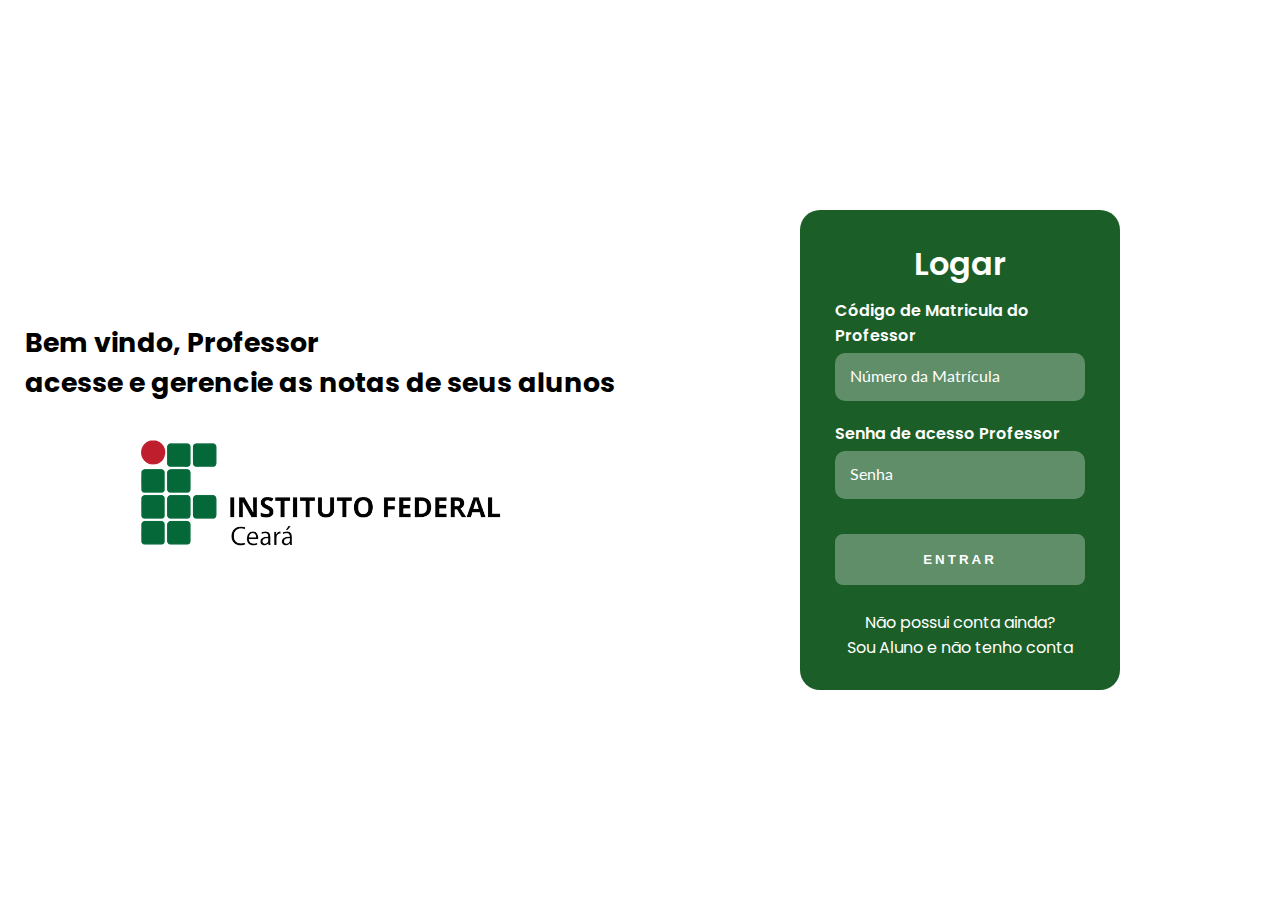
<file: index.html>
<!DOCTYPE html>
<html lang="pt-BR">

<head>
    <meta charset="UTF-8">
    <meta http-equiv="X-UA-Compatible" content="IE=edge">
    <meta name="viewport" content="width=device-width, initial-scale=1.0">
    <link rel="stylesheet" href="style.css">
    <title>Boletim Online</title>
</head>

<body>
    <div class="container-primary">
        <div class="left-info">
            <h1>Bem vindo, Professor<br>acesse e gerencie as notas de seus alunos</h1>
            <img src="./assets/IFCE-removebg-preview.png" alt="Ilustração de img">
        </div>
        <div class="right-info">
            <div class="card-login">
                <h1>Logar</h1>
                <form class="form" method="post">
                    <div class="input-control">
                        <label for="matricula_professor">Código de Matricula do Professor</label>
                        <input type="text" name="matricula_professor" placeholder="Número da Matrícula">
                    </div>
                    <div class="input-control">
                        <label for="senha">Senha de acesso Professor</label>
                        <input type="password" name="senha" placeholder="Senha">
                    </div>
                    <!--Esse <a></a> é momentaneo enquanto não temos o javascript-->
                    <!--<button type="submit" class="btn-login"><a href="./area-estudante/index.html">Entrar</a></button>-->
                    <input type="submit" class="btn-login" value="Entrar" onclick="LoginProfessor(event)" />
                    <a href="./cadastro-professor/index.html" class="btn-cadastro">Não possui conta ainda?</a>
                    <a href="./cadastro/index.html" class="btn-cadastro">Sou Aluno e não tenho conta</a>
                </form>
            </div>
        </div>
    </div>
    <script src="./script.js"></script>
</body>

</html>
</file>
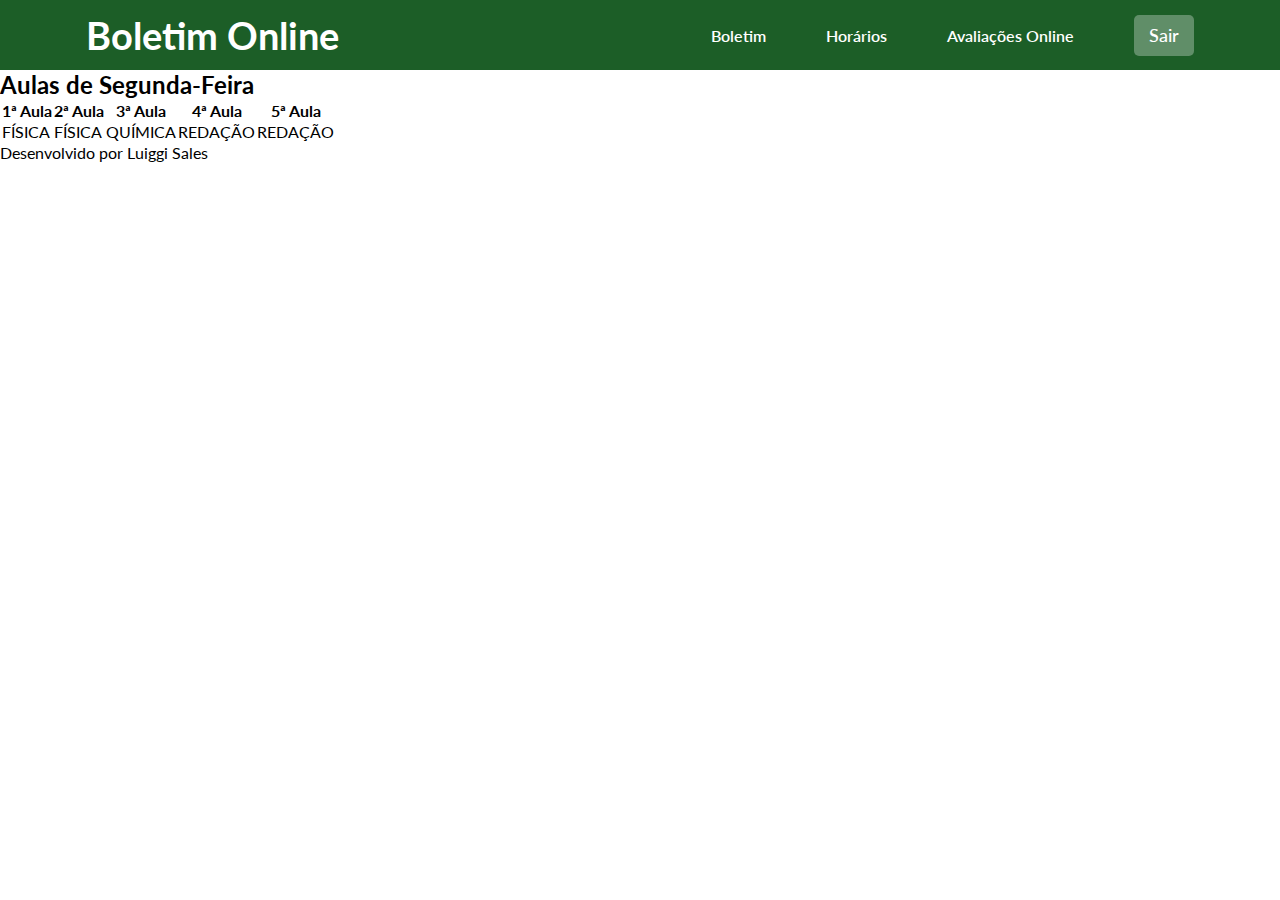
<file: area-estudante/index.html>
<!DOCTYPE html>
<html lang="pt-BR">

<head>
    <meta charset="UTF-8">
    <meta http-equiv="X-UA-Compatible" content="IE=edge">
    <meta name="viewport" content="width=device-width, initial-scale=1.0">
    <link rel="stylesheet" href="../menu-response.css">
    <title>Boletim Online</title>
</head>

<body>
    <!--<header>
        <div class="title">
            <h1>Boletim Online</h1>
        </div>
        <nav>
            <ul>
                <li><a href="./index.html">Inicio</a></li>
                <li><a href="./boletim/index.html">Boletim</a></li>
                <li><a href="./horários/index.html">Horários</a></li>
                <li><a href="./avaliações-online/index.html">Avaliações Online</a></li>
            </ul>
        </nav>
        <button><a href="../login-aluno/index.html">Sair</a></button>
    </header>-->
    <header>
        <nav class="navbar">
            <a href="./index.html" class="logo">
                <h1>Boletim Online</h1>
            </a>

            <ul class="nav-menu">
                <li class="nav-item"><a href="./boletim/index.html" class="nav-link">Boletim</a></li>
                <li class="nav-item"><a href="./horários/index.html" class="nav-link">Horários</a></li>
                <li class="nav-item"><a href="./avaliações-online/index.html" class="nav-link">Avaliações Online</a>
                </li>
                <li class="nav-item">
                    <div class="btn-sair">
                        <button><a href="../login-aluno/index.html">Sair</a></button>
                    </div>
                </li>
            </ul>

            <div class="hamburger">
                <span class="bar"></span>
                <span class="bar"></span>
                <span class="bar"></span>
            </div>
        </nav>
    </header>
    <main>
        <section class="aulas_semana">
            <table>
                <h2 class="title_table"> Aulas de Segunda-Feira</h2>
                <tr>
                    <th>1ª Aula</th>
                    <th>2ª Aula</th>
                    <th>3ª Aula</th>
                    <th>4ª Aula</th>
                    <th>5ª Aula</th>
                </tr>
                <tr>
                    <td>FÍSICA</td>
                    <td>FÍSICA</td>
                    <td>QUÍMICA</td>
                    <td>REDAÇÃO</td>
                    <td>REDAÇÃO</td>
                </tr>
            </table>
        </section>
        <footer>
            <p>Desenvolvido por Luiggi Sales</p>
        </footer>
    </main>
    <script src="../mobile-navbar.js"></script>
</body>

</html>
</file>
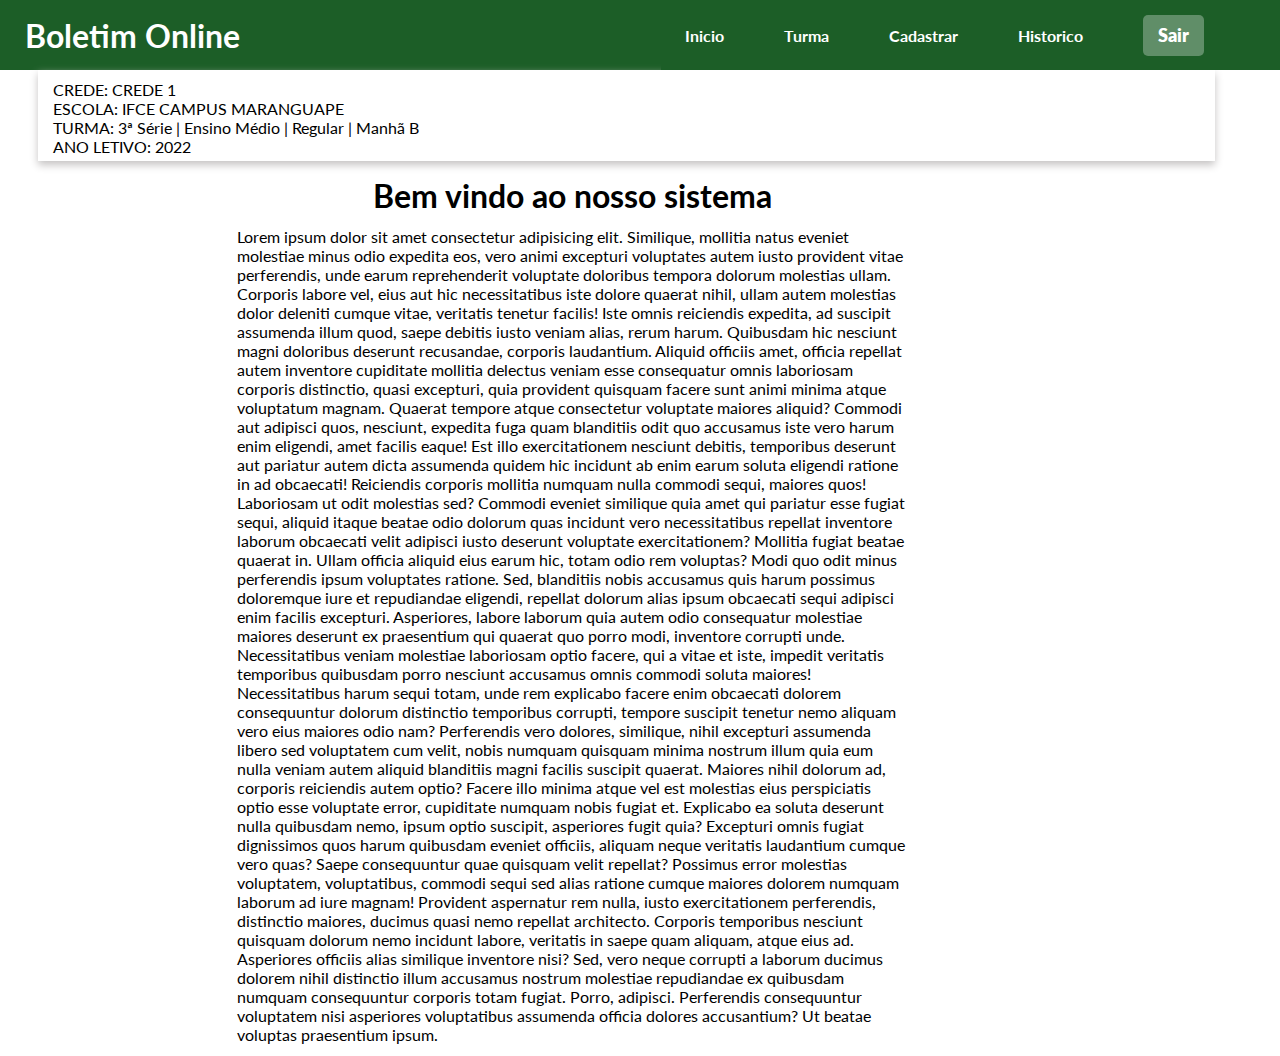
<file: area-professor/index.html>
<!DOCTYPE html>
<html lang="pt-BR">

<head>
    <meta charset="UTF-8">
    <meta http-equiv="X-UA-Compatible" content="IE=edge">
    <meta name="viewport" content="width=device-width, initial-scale=1.0">
    <link href='https://unpkg.com/boxicons@2.1.1/css/boxicons.min.css' rel='stylesheet'>
    <!--Menu Horizontal-->
    <link rel="stylesheet" href="../menu-horizontal.css">
    <!---#####################-->
    <!--Menu Vertical-->
    <!--link rel="stylesheet" href="../menu-vetical.css"-->
    <link rel="stylesheet" href="style.css">

    <title>Boletim Online</title>
</head>

<body>
    <nav class="sidebar navbar">
        <header class="logo">
            <div class="text logo-text ">
                <h1 class="name">Boletim Online</h1>
            </div>

            <i class='bx bx-chevron-right toggle'></i>
        </header>
        <div class="menu-bar">
            <div class="menu navbar">
                <ul class="menu-links nav-menu">
                    <li class="nav-links nav-item">
                        <a href="./index.html" class="nav-link">
                            <span class="text nav-text">Inicio</span>
                        </a>
                    </li>
                    <li class="nav-links nav-item">
                        <a href="./alunos-turma/index.html" class="nav-link">
                            <span class="text nav-text">Turma</span>
                        </a>
                    </li>
                    <li class="nav-links nav-item">
                        <a href="./cadastrar-notas/index.html" class="nav-link">
                            <span class="text nav-text">Cadastrar</span>
                        </a>
                    </li>
                    <li class="nav-links nav-item">
                        <a href="./historico-cadastro/index.html" class="nav-link">
                            <span class="text nav-text">Historico</span>
                        </a>
                    </li>
                    <li class="nav-links nav-item">
                        <a href="../index.html" class="nav-link-button">
                            <span class="text nav-text">Sair</span>
                        </a>
                    </li>
                </ul>
                <div class="hamburger">
                    <span class="bar"></span>
                    <span class="bar"></span>
                    <span class="bar"></span>
                </div>
            </div>
        </div>
    </nav>
    <main class="home">
        <div class="card1">
            <section class="info">
                <span>CREDE: CREDE 1</span>
                <span>ESCOLA: IFCE CAMPUS MARANGUAPE</span>
                <span>TURMA: 3ª Série | Ensino Médio | Regular | Manhã B</span>
                <span>ANO LETIVO: 2022</span>
            </section>
            <article>
                <h1>Bem vindo ao nosso sistema</h1>
                <p>
                    Lorem ipsum dolor sit amet consectetur adipisicing elit. Similique, mollitia natus eveniet molestiae
                    minus odio expedita eos, vero animi excepturi voluptates autem iusto provident vitae perferendis,
                    unde earum reprehenderit voluptate doloribus tempora dolorum molestias ullam. Corporis labore vel,
                    eius aut hic necessitatibus iste dolore quaerat nihil, ullam autem molestias dolor deleniti cumque
                    vitae, veritatis tenetur facilis! Iste omnis reiciendis expedita, ad suscipit assumenda illum quod,
                    saepe debitis iusto veniam alias, rerum harum. Quibusdam hic nesciunt magni doloribus deserunt
                    recusandae, corporis laudantium. Aliquid officiis amet, officia repellat autem inventore cupiditate
                    mollitia delectus veniam esse consequatur omnis laboriosam corporis distinctio, quasi excepturi,
                    quia provident quisquam facere sunt animi minima atque voluptatum magnam. Quaerat tempore atque
                    consectetur voluptate maiores aliquid? Commodi aut adipisci quos, nesciunt, expedita fuga quam
                    blanditiis odit quo accusamus iste vero harum enim eligendi, amet facilis eaque! Est illo
                    exercitationem nesciunt debitis, temporibus deserunt aut pariatur autem dicta assumenda quidem hic
                    incidunt ab enim earum soluta eligendi ratione in ad obcaecati! Reiciendis corporis mollitia numquam
                    nulla commodi sequi, maiores quos! Laboriosam ut odit molestias sed? Commodi eveniet similique quia
                    amet qui pariatur esse fugiat sequi, aliquid itaque beatae odio dolorum quas incidunt vero
                    necessitatibus repellat inventore laborum obcaecati velit adipisci iusto deserunt voluptate
                    exercitationem? Mollitia fugiat beatae quaerat in. Ullam officia aliquid eius earum hic, totam odio
                    rem voluptas? Modi quo odit minus perferendis ipsum voluptates ratione. Sed, blanditiis nobis
                    accusamus quis harum possimus doloremque iure et repudiandae eligendi, repellat dolorum alias ipsum
                    obcaecati sequi adipisci enim facilis excepturi. Asperiores, labore laborum quia autem odio
                    consequatur molestiae maiores deserunt ex praesentium qui quaerat quo porro modi, inventore corrupti
                    unde. Necessitatibus veniam molestiae laboriosam optio facere, qui a vitae et iste, impedit
                    veritatis temporibus quibusdam porro nesciunt accusamus omnis commodi soluta maiores! Necessitatibus
                    harum sequi totam, unde rem explicabo facere enim obcaecati dolorem consequuntur dolorum distinctio
                    temporibus corrupti, tempore suscipit tenetur nemo aliquam vero eius maiores odio nam? Perferendis
                    vero dolores, similique, nihil excepturi assumenda libero sed voluptatem cum velit, nobis numquam
                    quisquam minima nostrum illum quia eum nulla veniam autem aliquid blanditiis magni facilis suscipit
                    quaerat. Maiores nihil dolorum ad, corporis reiciendis autem optio? Facere illo minima atque vel est
                    molestias eius perspiciatis optio esse voluptate error, cupiditate numquam nobis fugiat et.
                    Explicabo ea soluta deserunt nulla quibusdam nemo, ipsum optio suscipit, asperiores fugit quia?
                    Excepturi omnis fugiat dignissimos quos harum quibusdam eveniet officiis, aliquam neque veritatis
                    laudantium cumque vero quas? Saepe consequuntur quae quisquam velit repellat? Possimus error
                    molestias voluptatem, voluptatibus, commodi sequi sed alias ratione cumque maiores dolorem numquam
                    laborum ad iure magnam! Provident aspernatur rem nulla, iusto exercitationem perferendis, distinctio
                    maiores, ducimus quasi nemo repellat architecto. Corporis temporibus nesciunt quisquam dolorum nemo
                    incidunt labore, veritatis in saepe quam aliquam, atque eius ad. Asperiores officiis alias similique
                    inventore nisi? Sed, vero neque corrupti a laborum ducimus dolorem nihil distinctio illum accusamus
                    nostrum molestiae repudiandae ex quibusdam numquam consequuntur corporis totam fugiat. Porro,
                    adipisci. Perferendis consequuntur voluptatem nisi asperiores voluptatibus assumenda officia dolores
                    accusantium? Ut beatae voluptas praesentium ipsum.
                </p>

            </article>
        </div>
    </main>
    <script src="../mobile-navbar.js"></script>
</body>

</html>
</file>
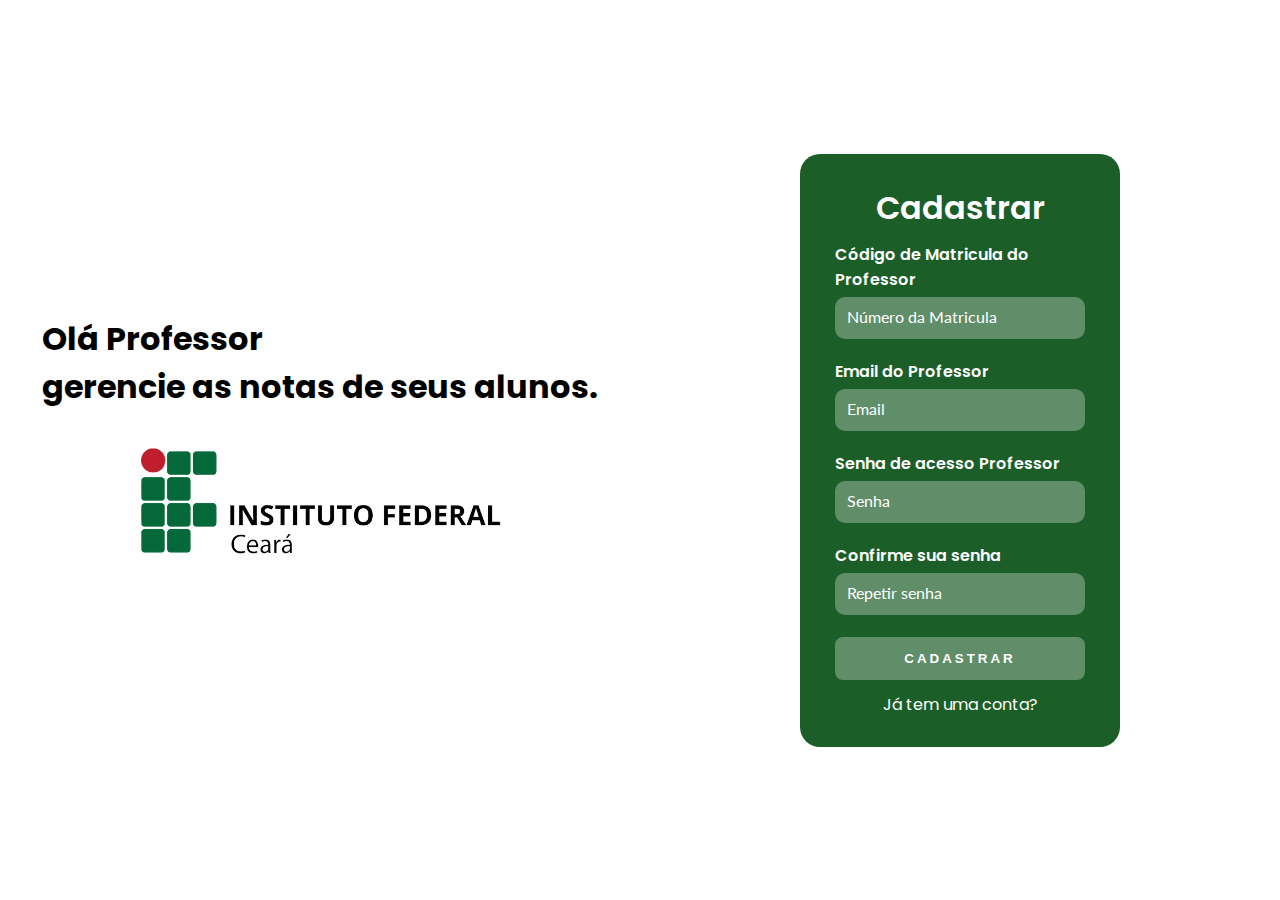
<file: cadastro-professor/index.html>
<!DOCTYPE html>
<html lang="pt-BR">

<head>
    <meta charset="UTF-8">
    <meta http-equiv="X-UA-Compatible" content="IE=edge">
    <meta name="viewport" content="width=device-width, initial-scale=1.0">
    <link rel="stylesheet" href="style.css">
    <title>Boletim Online</title>
</head>

<body>
    <div class="container-primary">
        <div class="left-info">
            <h1>Olá Professor <br> gerencie as notas de seus alunos.</h1>
            <img src="../assets/IFCE-removebg-preview.png" alt="Imagem para ilustrar">
        </div>
        <div class="right-info">
            <div class="card-cadastro">
                <h1>Cadastrar</h1>
                <form class="form" method="post">
                    <div class="input-control">
                        <label for="matricula_professor">Código de Matricula do Professor</label>
                        <input type="text" name="matricula_professor" placeholder="Número da Matricula">
                    </div>
                    <div class="input-control">
                        <label for="email">Email do Professor</label>
                        <input type="email" name="email" placeholder="Email">
                    </div>
                    <div class="input-control">
                        <label for="senha">Senha de acesso Professor</label>
                        <input type="password" name="senha" placeholder="Senha">
                    </div>
                    <div class="input-control">
                        <label for="confiSenha">Confirme sua senha</label>
                        <input type="password" name="confiSenha" placeholder="Repetir senha">
                    </div>
                    <input type="button" class="btn-cadastro" value="Cadastrar"
                        onclick="window.location.href='../index.html'" />
                    <a href="../index.html" class="btn-login">Já tem uma conta?</a>
                </form>
            </div>
        </div>
    </div>
</body>

</html>
</file>
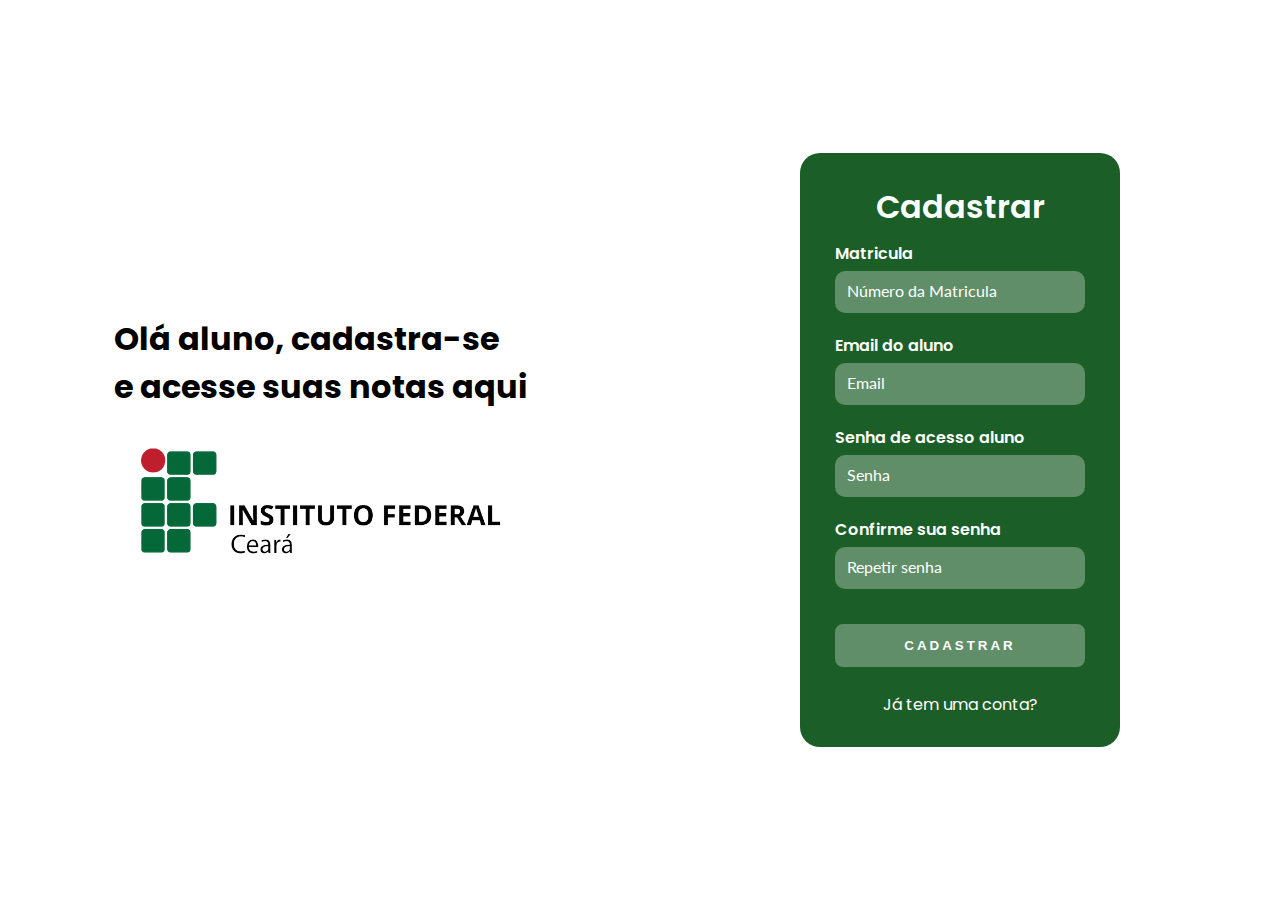
<file: cadastro/index.html>
<!DOCTYPE html>
<html lang="pt-BR">

<head>
    <meta charset="UTF-8">
    <meta http-equiv="X-UA-Compatible" content="IE=edge">
    <meta name="viewport" content="width=device-width, initial-scale=1.0">
    <link rel="stylesheet" href="style.css">
    <title>Boletim Online</title>
</head>

<body>
    <div class="container-primary">
        <div class="left-info">
            <h1>Olá aluno, cadastra-se <br> e acesse suas notas aqui</h1>
            <img src="../assets/IFCE-removebg-preview.png" alt="Imagem para ilustrar">
        </div>
        <div class="right-info">
            <div class="card-cadastro">
                <h1>Cadastrar</h1>
                <form class="form" method="post">
                    <div class="input-control">
                        <label for="matricula">Matricula</label>
                        <input type="text" name="matricula" placeholder="Número da Matricula">
                    </div>
                    <div class="input-control">
                        <label for="email">Email do aluno</label>
                        <input type="email" name="email" placeholder="Email">
                    </div>
                    <div class="input-control">
                        <label for="senha">Senha de acesso aluno</label>
                        <input type="password" name="senha" placeholder="Senha">
                    </div>
                    <div class="input-control">
                        <label for="confiSenha">Confirme sua senha</label>
                        <input type="password" name="confiSenha" placeholder="Repetir senha">
                    </div>
                    <input type="button" class="btn-cadastro" value="Cadastrar"
                        onclick="window.location.href='../login-aluno/index.html'" />
                    <a href="../login-aluno/index.html" class="btn-login">Já tem uma conta?</a>
                </form>
            </div>
        </div>
    </div>
</body>

</html>
</file>
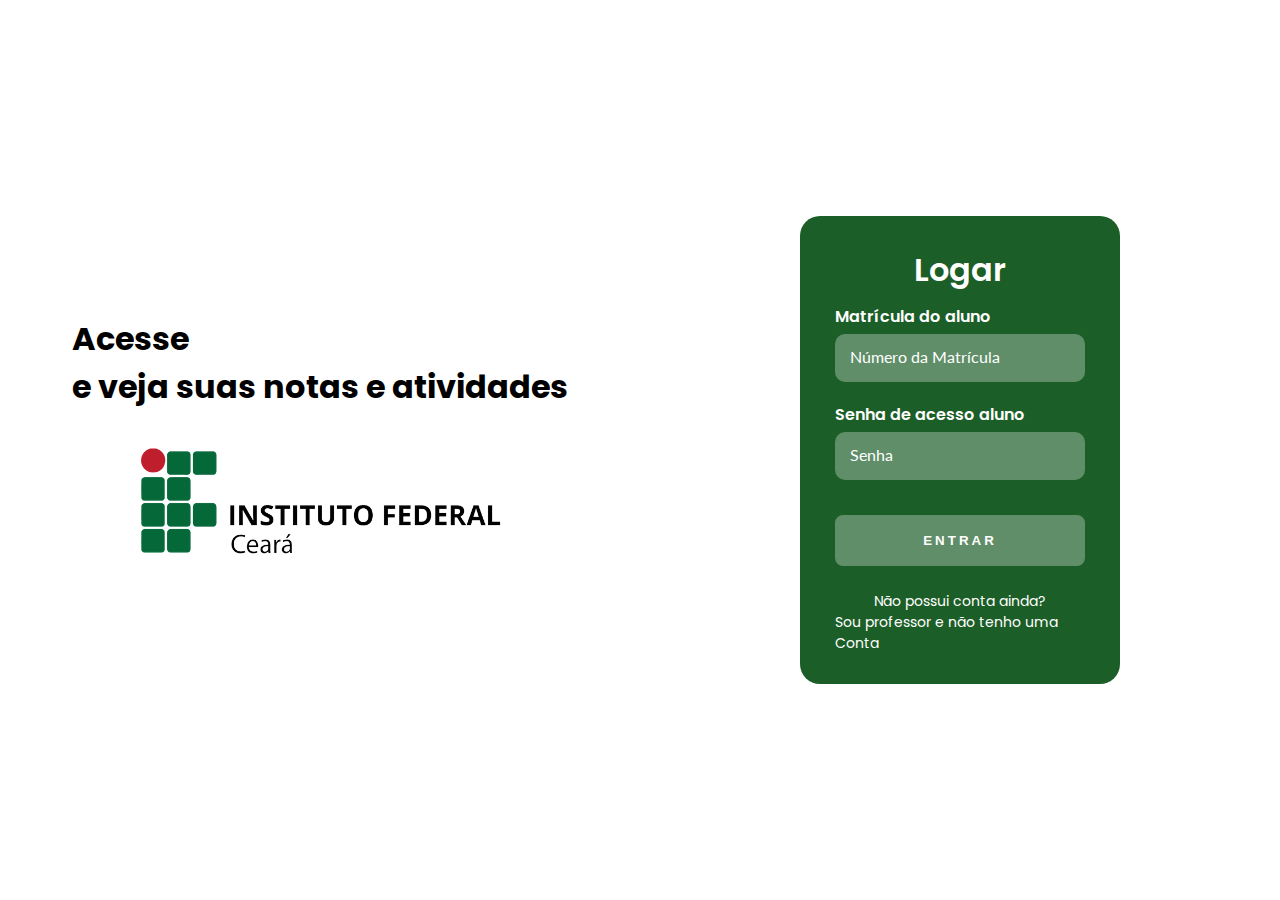
<file: login-aluno/index.html>
<!DOCTYPE html>
<html lang="pt-BR">

<head>
    <meta charset="UTF-8">
    <meta http-equiv="X-UA-Compatible" content="IE=edge">
    <meta name="viewport" content="width=device-width, initial-scale=1.0">
    <link rel="stylesheet" href="style.css">
    <title>Boletim Online</title>
</head>

<body>
    <div class="container-primary">
        <div class="left-info">
            <h1>Acesse <br> e veja suas notas e atividades</h1>
            <img src="../assets/IFCE-removebg-preview.png" alt="Ilustração de img">
        </div>
        <div class="right-info">
            <div class="card-login">
                <h1>Logar</h1>
                <form class="form" method="post">
                    <div class="input-control">
                        <label for="matricula">Matrícula do aluno</label>
                        <input type="text" name="matricula" placeholder="Número da Matrícula">
                    </div>
                    <div class="input-control">
                        <label for="senha">Senha de acesso aluno</label>
                        <input type="password" name="senha" placeholder="Senha">
                    </div>
                    <!--Esse <a></a> é momentaneo enquanto não temos o javascript-->
                    <!--<button type="submit" class="btn-login"><a href="./area-estudante/index.html">Entrar</a></button>-->
                    <input type="submit" class="btn-login" value="Entrar" onclick="Login(event)" />
                    <a href="../cadastro/index.html" class="btn-cadastro">Não possui conta ainda?</a>
                    <a href="../cadastro-professor/index.html" class="btn-cadastro">Sou professor e não tenho uma
                        Conta</a>
                </form>
            </div>
        </div>
    </div>
    <script src="../script.js"></script>
</body>

</html>
</file>
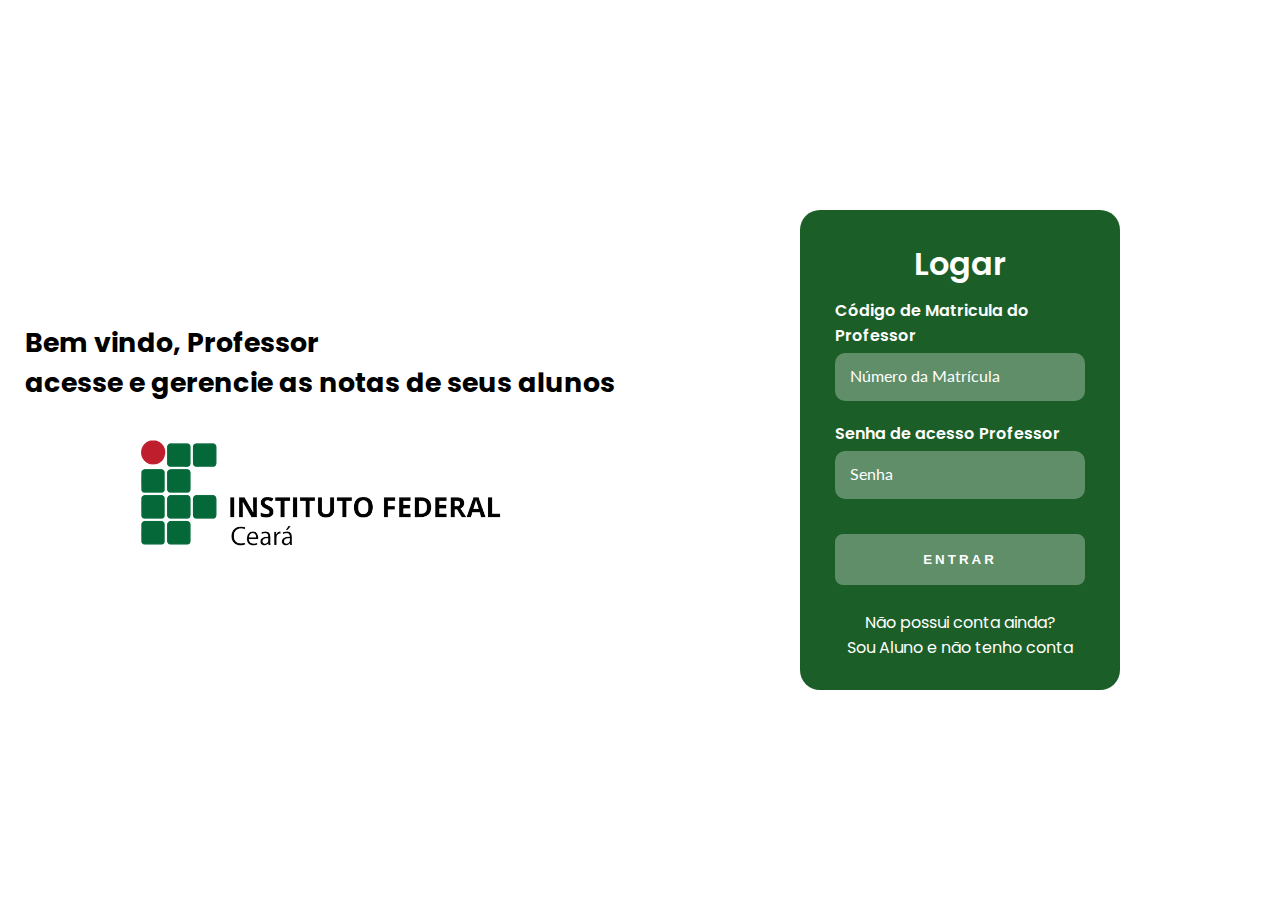
<file: login-professor/index.html>
<!DOCTYPE html>
<html lang="pt-BR">

<head>
    <meta charset="UTF-8">
    <meta http-equiv="X-UA-Compatible" content="IE=edge">
    <meta name="viewport" content="width=device-width, initial-scale=1.0">
    <link rel="stylesheet" href="style.css">
    <title>Boletim Online</title>
</head>

<body>
    <div class="container-primary">
        <div class="left-info">
            <h1>Bem vindo, Professor<br>acesse e gerencie as notas de seus alunos</h1>
            <img src="../assets/IFCE-removebg-preview.png" alt="Ilustração de img">
        </div>
        <div class="right-info">
            <div class="card-login">
                <h1>Logar</h1>
                <form class="form" method="post">
                    <div class="input-control">
                        <label for="matricula_professor">Código de Matricula do Professor</label>
                        <input type="text" name="matricula_professor" placeholder="Número da Matrícula">
                    </div>
                    <div class="input-control">
                        <label for="senha">Senha de acesso Professor</label>
                        <input type="password" name="senha" placeholder="Senha">
                    </div>
                    <!--Esse <a></a> é momentaneo enquanto não temos o javascript-->
                    <!--<button type="submit" class="btn-login"><a href="./area-estudante/index.html">Entrar</a></button>-->
                    <input type="submit" class="btn-login" value="Entrar" onclick="LoginProfessor(event)"/>
                    <a href="../cadastro-professor/index.html" class="btn-cadastro">Não possui conta ainda?</a>
                    <a href="../cadastro/index.html" class="btn-cadastro">Sou Aluno e não tenho conta</a>
                </form>
            </div>
        </div>
    </div>
    <script src="../script.js"></script>
</body>

</html>
</file>
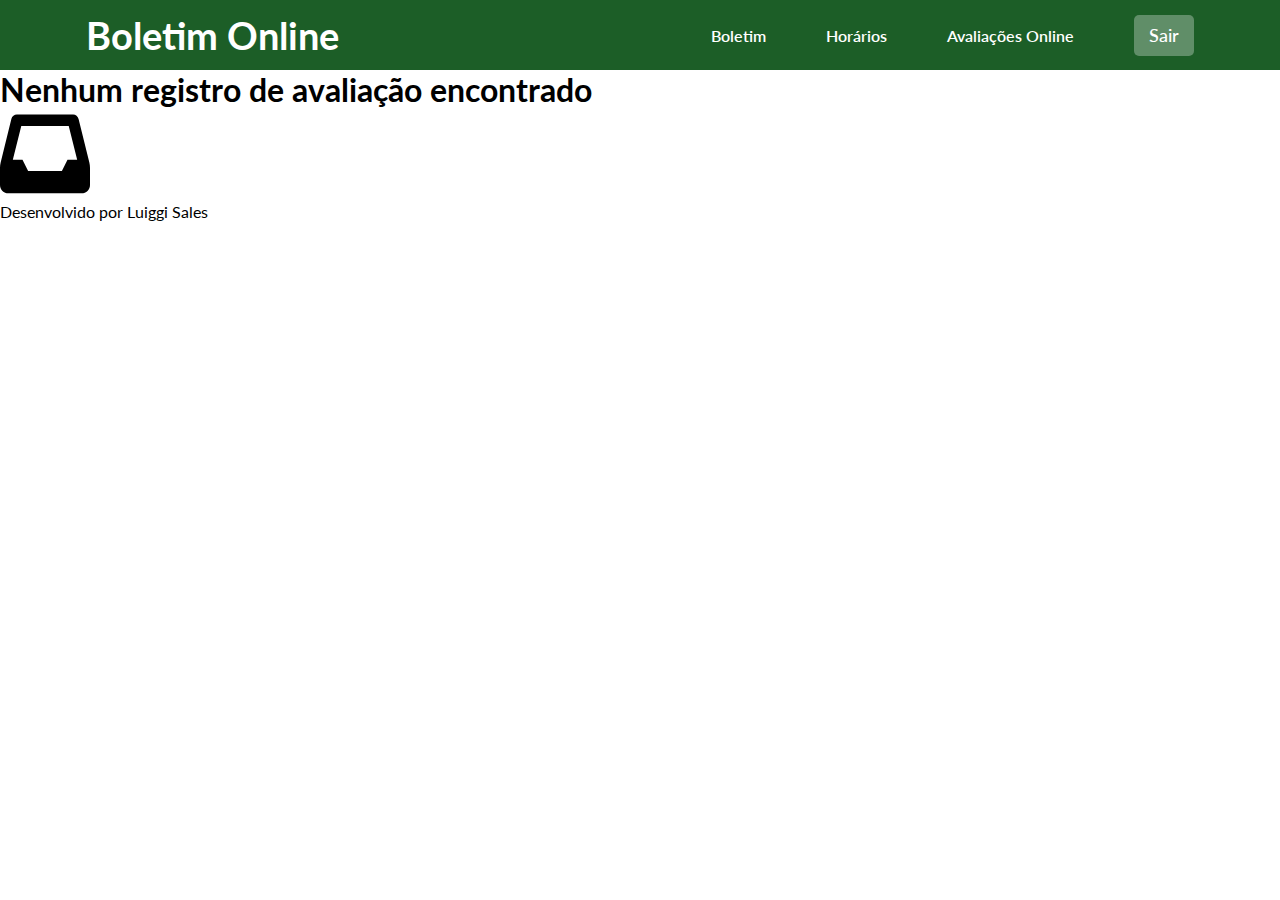
<file: area-estudante/avaliações-online/index.html>
<!DOCTYPE html>
<html lang="pt-BR">

<head>
    <meta charset="UTF-8">
    <meta http-equiv="X-UA-Compatible" content="IE=edge">
    <meta name="viewport" content="width=device-width, initial-scale=1.0">
    <link rel="stylesheet" href="../../menu-response.css">
    <title>Boletim Online</title>
</head>

<body>
    <header>
        <nav class="navbar">
            <a href="../index.html" class="logo">
                <h1>Boletim Online</h1>
            </a>

            <ul class="nav-menu">
                <li class="nav-item"><a href="../boletim/index.html" class="nav-link">Boletim</a></li>
                <li class="nav-item"><a href="../horários/index.html" class="nav-link">Horários</a></li>
                <li class="nav-item"><a href="./index.html" class="nav-link">Avaliações Online</a>
                <li class="nav-item">
                    <div class="btn-sair">
                        <button><a href="../../login-aluno/index.html">Sair</a></button>
                    </div>
                </li>
            </ul>

            <div class="hamburger">
                <span class="bar"></span>
                <span class="bar"></span>
                <span class="bar"></span>
            </div>
        </nav>
    </header>
    <main>
        <h1>Nenhum registro de avaliação encontrado</h1>
        <img src="../../assets/inbox-solid.svg" alt="Icon ibox" width="90" height="90">
    </main>
    <footer>
        <p>Desenvolvido por Luiggi Sales</p>
    </footer>
    <script src="../../mobile-navbar.js"></script>
</body>

</html>
</file>
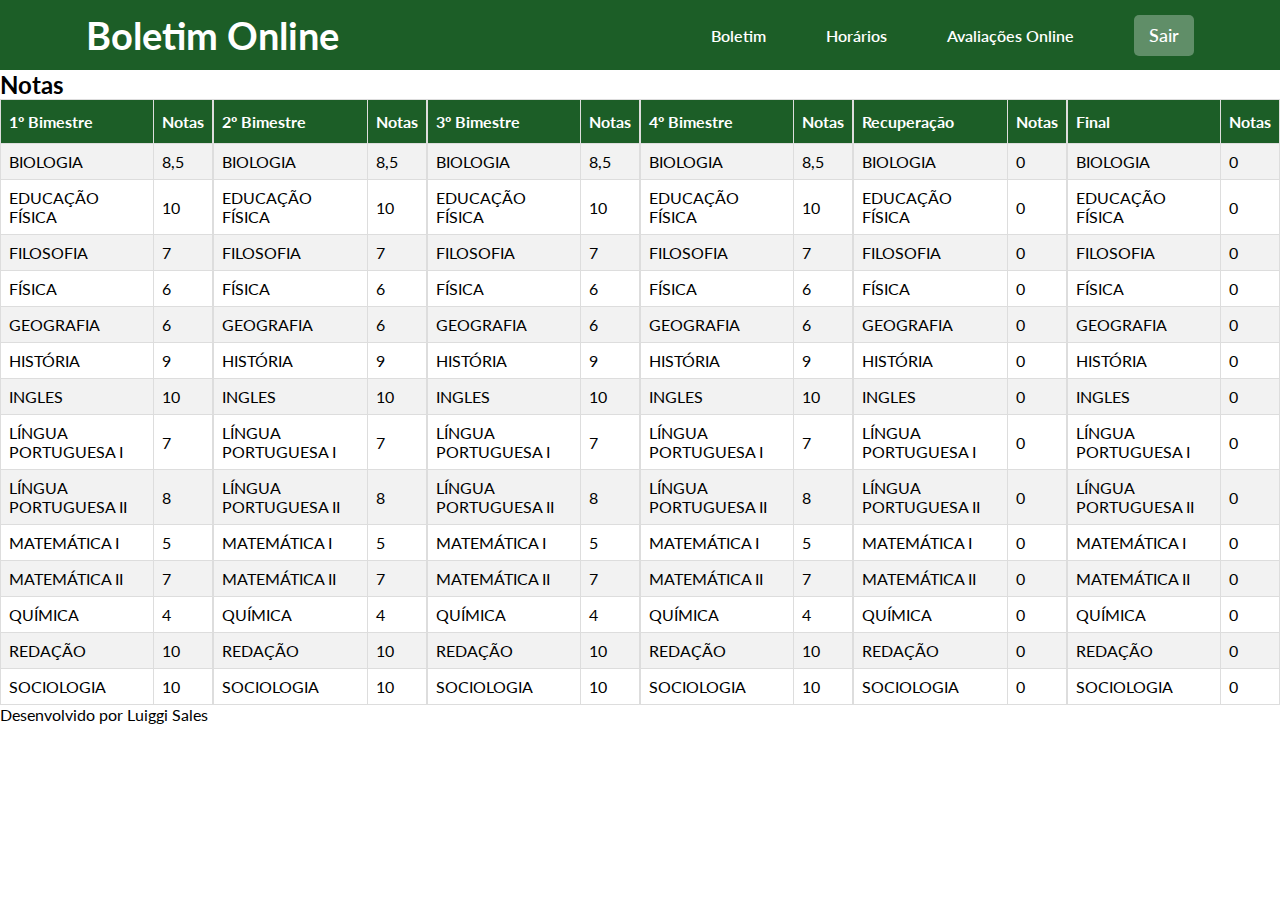
<file: area-estudante/boletim/index.html>
<!DOCTYPE html>
<html lang="pt-BR">

<head>
    <meta charset="UTF-8">
    <meta http-equiv="X-UA-Compatible" content="IE=edge">
    <meta name="viewport" content="width=device-width, initial-scale=1.0">
    <link rel="stylesheet" href="style.css">
    <link rel="stylesheet" href="../../menu-response.css">
    <title>Boletim Online</title>
</head>

<body>
    <header>
        <nav class="navbar">
            <a href="../index.html" class="logo">
                <h1>Boletim Online</h1>
            </a>

            <ul class="nav-menu">
                <li class="nav-item"><a href="./index.html" class="nav-link">Boletim</a></li>
                <li class="nav-item"><a href="../horários/index.html" class="nav-link">Horários</a></li>
                <li class="nav-item"><a href="../avaliações-online/index.html" class="nav-link">Avaliações Online</a>
                <li class="nav-item">
                    <div class="btn-sair">
                        <button><a href="../../login-aluno/index.html">Sair</a></button>
                    </div>
                </li>
            </ul>

            <div class="hamburger">
                <span class="bar"></span>
                <span class="bar"></span>
                <span class="bar"></span>
            </div>
        </nav>
    </header>

    <main>
        <h2>Notas</h2>
        <div class="main_notas">
            <section class="primeiro_bimestre">
                <table>
                    <tr>
                        <th>1º Bimestre</th>
                        <th>Notas</th>
                    </tr>
                    <tr>
                        <td>BIOLOGIA</td>
                        <td>8,5</td>
                    </tr>
                    <tr>
                        <td>EDUCAÇÃO FÍSICA</td>
                        <td>10</td>
                    </tr>
                    <tr>
                        <td>FILOSOFIA</td>
                        <td>7</td>
                    </tr>
                    <tr>
                        <td>FÍSICA</td>
                        <td>6</td>
                    </tr>
                    <tr>
                        <td>GEOGRAFIA</td>
                        <td>6</td>
                    </tr>
                    <tr>
                        <td>HISTÓRIA</td>
                        <td>9</td>
                    </tr>
                    <tr>
                        <td>INGLES</td>
                        <td>10</td>
                    </tr>
                    <tr>
                        <td>LÍNGUA PORTUGUESA I</td>
                        <td>7</td>
                    </tr>
                    <tr>
                        <td>LÍNGUA PORTUGUESA II</td>
                        <td>8</td>
                    </tr>
                    <tr>
                        <td>MATEMÁTICA I</td>
                        <td>5</td>
                    </tr>
                    <tr>
                        <td>MATEMÁTICA II</td>
                        <td>7</td>
                    </tr>
                    <tr>
                        <td>QUÍMICA</td>
                        <td>4</td>
                    </tr>
                    <tr>
                        <td>REDAÇÃO</td>
                        <td>10</td>
                    </tr>
                    <tr>
                        <td>SOCIOLOGIA</td>
                        <td>10</td>
                    </tr>
                </table>
            </section>
            <section class="segundo_bimestre">
                <table>
                    <tr>
                        <th>2º Bimestre</th>
                        <th>Notas</th>
                    </tr>
                    <tr>
                        <td>BIOLOGIA</td>
                        <td>8,5</td>
                    </tr>
                    <tr>
                        <td>EDUCAÇÃO FÍSICA</td>
                        <td>10</td>
                    </tr>
                    <tr>
                        <td>FILOSOFIA</td>
                        <td>7</td>
                    </tr>
                    <tr>
                        <td>FÍSICA</td>
                        <td>6</td>
                    </tr>
                    <tr>
                        <td>GEOGRAFIA</td>
                        <td>6</td>
                    </tr>
                    <tr>
                        <td>HISTÓRIA</td>
                        <td>9</td>
                    </tr>
                    <tr>
                        <td>INGLES</td>
                        <td>10</td>
                    </tr>
                    <tr>
                        <td>LÍNGUA PORTUGUESA I</td>
                        <td>7</td>
                    </tr>
                    <tr>
                        <td>LÍNGUA PORTUGUESA II</td>
                        <td>8</td>
                    </tr>
                    <tr>
                        <td>MATEMÁTICA I</td>
                        <td>5</td>
                    </tr>
                    <tr>
                        <td>MATEMÁTICA II</td>
                        <td>7</td>
                    </tr>
                    <tr>
                        <td>QUÍMICA</td>
                        <td>4</td>
                    </tr>
                    <tr>
                        <td>REDAÇÃO</td>
                        <td>10</td>
                    </tr>
                    <tr>
                        <td>SOCIOLOGIA</td>
                        <td>10</td>
                    </tr>
                </table>
            </section>
            <section class="terceiro_bimestre">
                <table>
                    <tr>
                        <th>3º Bimestre</th>
                        <th>Notas</th>
                    </tr>
                    <tr>
                        <td>BIOLOGIA</td>
                        <td>8,5</td>
                    </tr>
                    <tr>
                        <td>EDUCAÇÃO FÍSICA</td>
                        <td>10</td>
                    </tr>
                    <tr>
                        <td>FILOSOFIA</td>
                        <td>7</td>
                    </tr>
                    <tr>
                        <td>FÍSICA</td>
                        <td>6</td>
                    </tr>
                    <tr>
                        <td>GEOGRAFIA</td>
                        <td>6</td>
                    </tr>
                    <tr>
                        <td>HISTÓRIA</td>
                        <td>9</td>
                    </tr>
                    <tr>
                        <td>INGLES</td>
                        <td>10</td>
                    </tr>
                    <tr>
                        <td>LÍNGUA PORTUGUESA I</td>
                        <td>7</td>
                    </tr>
                    <tr>
                        <td>LÍNGUA PORTUGUESA II</td>
                        <td>8</td>
                    </tr>
                    <tr>
                        <td>MATEMÁTICA I</td>
                        <td>5</td>
                    </tr>
                    <tr>
                        <td>MATEMÁTICA II</td>
                        <td>7</td>
                    </tr>
                    <tr>
                        <td>QUÍMICA</td>
                        <td>4</td>
                    </tr>
                    <tr>
                        <td>REDAÇÃO</td>
                        <td>10</td>
                    </tr>
                    <tr>
                        <td>SOCIOLOGIA</td>
                        <td>10</td>
                    </tr>
                </table>
            </section>
            <section class="quarto_bimestre">
                <table>
                    <tr>
                        <th>4º Bimestre</th>
                        <th>Notas</th>
                    </tr>
                    <tr>
                        <td>BIOLOGIA</td>
                        <td>8,5</td>
                    </tr>
                    <tr>
                        <td>EDUCAÇÃO FÍSICA</td>
                        <td>10</td>
                    </tr>
                    <tr>
                        <td>FILOSOFIA</td>
                        <td>7</td>
                    </tr>
                    <tr>
                        <td>FÍSICA</td>
                        <td>6</td>
                    </tr>
                    <tr>
                        <td>GEOGRAFIA</td>
                        <td>6</td>
                    </tr>
                    <tr>
                        <td>HISTÓRIA</td>
                        <td>9</td>
                    </tr>
                    <tr>
                        <td>INGLES</td>
                        <td>10</td>
                    </tr>
                    <tr>
                        <td>LÍNGUA PORTUGUESA I</td>
                        <td>7</td>
                    </tr>
                    <tr>
                        <td>LÍNGUA PORTUGUESA II</td>
                        <td>8</td>
                    </tr>
                    <tr>
                        <td>MATEMÁTICA I</td>
                        <td>5</td>
                    </tr>
                    <tr>
                        <td>MATEMÁTICA II</td>
                        <td>7</td>
                    </tr>
                    <tr>
                        <td>QUÍMICA</td>
                        <td>4</td>
                    </tr>
                    <tr>
                        <td>REDAÇÃO</td>
                        <td>10</td>
                    </tr>
                    <tr>
                        <td>SOCIOLOGIA</td>
                        <td>10</td>
                    </tr>
                </table>
            </section>
            <section class="recuperação">
                <table>
                    <tr>
                        <th>Recuperação</th>
                        <th>Notas</th>
                    </tr>
                    <tr>
                        <td>BIOLOGIA</td>
                        <td>0</td>
                    </tr>
                    <tr>
                        <td>EDUCAÇÃO FÍSICA</td>
                        <td>0</td>
                    </tr>
                    <tr>
                        <td>FILOSOFIA</td>
                        <td>0</td>
                    </tr>
                    <tr>
                        <td>FÍSICA</td>
                        <td>0</td>
                    </tr>
                    <tr>
                        <td>GEOGRAFIA</td>
                        <td>0</td>
                    </tr>
                    <tr>
                        <td>HISTÓRIA</td>
                        <td>0</td>
                    </tr>
                    <tr>
                        <td>INGLES</td>
                        <td>0</td>
                    </tr>
                    <tr>
                        <td>LÍNGUA PORTUGUESA I</td>
                        <td>0</td>
                    </tr>
                    <tr>
                        <td>LÍNGUA PORTUGUESA II</td>
                        <td>0</td>
                    </tr>
                    <tr>
                        <td>MATEMÁTICA I</td>
                        <td>0</td>
                    </tr>
                    <tr>
                        <td>MATEMÁTICA II</td>
                        <td>0</td>
                    </tr>
                    <tr>
                        <td>QUÍMICA</td>
                        <td>0</td>
                    </tr>
                    <tr>
                        <td>REDAÇÃO</td>
                        <td>0</td>
                    </tr>
                    <tr>
                        <td>SOCIOLOGIA</td>
                        <td>0</td>
                    </tr>
                </table>
            </section>
            <section class="final">
                <table>
                    <tr>
                        <th>Final</th>
                        <th>Notas</th>
                    </tr>
                    <tr>
                        <td>BIOLOGIA</td>
                        <td>0</td>
                    </tr>
                    <tr>
                        <td>EDUCAÇÃO FÍSICA</td>
                        <td>0</td>
                    </tr>
                    <tr>
                        <td>FILOSOFIA</td>
                        <td>0</td>
                    </tr>
                    <tr>
                        <td>FÍSICA</td>
                        <td>0</td>
                    </tr>
                    <tr>
                        <td>GEOGRAFIA</td>
                        <td>0</td>
                    </tr>
                    <tr>
                        <td>HISTÓRIA</td>
                        <td>0</td>
                    </tr>
                    <tr>
                        <td>INGLES</td>
                        <td>0</td>
                    </tr>
                    <tr>
                        <td>LÍNGUA PORTUGUESA I</td>
                        <td>0</td>
                    </tr>
                    <tr>
                        <td>LÍNGUA PORTUGUESA II</td>
                        <td>0</td>
                    </tr>
                    <tr>
                        <td>MATEMÁTICA I</td>
                        <td>0</td>
                    </tr>
                    <tr>
                        <td>MATEMÁTICA II</td>
                        <td>0</td>
                    </tr>
                    <tr>
                        <td>QUÍMICA</td>
                        <td>0</td>
                    </tr>
                    <tr>
                        <td>REDAÇÃO</td>
                        <td>0</td>
                    </tr>
                    <tr>
                        <td>SOCIOLOGIA</td>
                        <td>0</td>
                    </tr>
                </table>
            </section>
        </div>
    </main>
    <footer>
        <p>Desenvolvido por Luiggi Sales</p>
    </footer>
    <script src="../../mobile-navbar.js"></script>
</body>

</html>
</file>
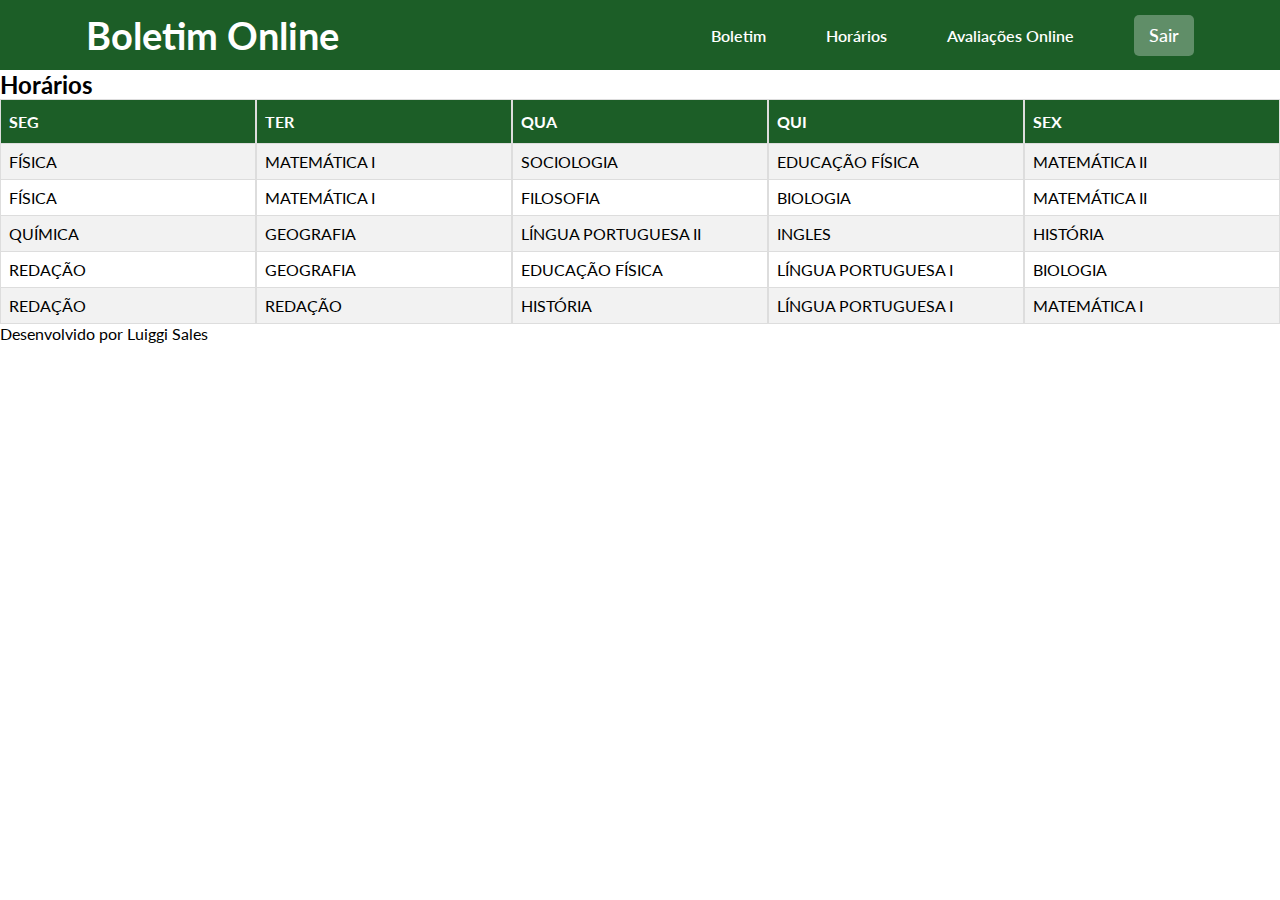
<file: area-estudante/horários/index.html>
<!DOCTYPE html>
<html lang="pt-BR">

<head>
    <meta charset="UTF-8">
    <meta http-equiv="X-UA-Compatible" content="IE=edge">
    <meta name="viewport" content="width=device-width, initial-scale=1.0">
    <link rel="stylesheet" href="style.css">
    <link rel="stylesheet" href="../../menu-response.css">
    <title>Boletim Online</title>
</head>

<body>
    <header>
        <nav class="navbar">
            <a href="../index.html" class="logo">
                <h1>Boletim Online</h1>
            </a>

            <ul class="nav-menu">
                <li class="nav-item"><a href="../boletim/index.html" class="nav-link">Boletim</a></li>
                <li class="nav-item"><a href="./index.html" class="nav-link">Horários</a></li>
                <li class="nav-item"><a href="../avaliações-online/index.html" class="nav-link">Avaliações Online</a>
                <li class="nav-item">
                    <div class="btn-sair">
                        <button><a href="../../login-aluno/index.html">Sair</a></button>
                    </div>
                </li>
            </ul>

            <div class="hamburger">
                <span class="bar"></span>
                <span class="bar"></span>
                <span class="bar"></span>
            </div>
        </nav>
    </header>
    <main>
        <h2>Horários</h2>
        <div class="main_horarios">
            <section class="segunda">
                <table>
                    <tr>
                        <th>SEG</th>
                    </tr>
                    <tr>
                        <td>FÍSICA</td>
                    </tr>
                    <tr>
                        <td>FÍSICA</td>
                    </tr>
                    <tr>
                        <td>QUÍMICA</td>
                    </tr>
                    <tr>
                        <td>REDAÇÃO</td>
                    </tr>
                    <tr>
                        <td>REDAÇÃO</td>
                    </tr>
                    <tr>
                </table>
            </section>
            <section class="terça">
                <table>
                    <tr>
                        <th>TER</th>
                    </tr>
                    <tr>
                        <td>MATEMÁTICA I</td>
                    </tr>
                    <tr>
                        <td>MATEMÁTICA I</td>
                    </tr>
                    <tr>
                        <td>GEOGRAFIA</td>
                    </tr>
                    <tr>
                        <td>GEOGRAFIA</td>
                    </tr>
                    <tr>
                        <td>REDAÇÃO</td>
                    </tr>
                    <tr>
                </table>
            </section>
            <section class="quarta">
                <table>
                    <tr>
                        <th>QUA</th>
                    </tr>
                    <tr>
                        <td>SOCIOLOGIA</td>
                    </tr>
                    <tr>
                        <td>FILOSOFIA</td>
                    </tr>
                    <tr>
                        <td>LÍNGUA PORTUGUESA II</td>
                    </tr>
                    <tr>
                        <td>EDUCAÇÃO FÍSICA</td>
                    </tr>
                    <tr>
                        <td>HISTÓRIA</td>
                    </tr>
                    <tr>
                </table>
            </section>
            <section class="quinta">
                <table>
                    <tr>
                        <th>QUI</th>
                    </tr>
                    <tr>
                        <td>EDUCAÇÃO FÍSICA</td>
                    </tr>
                    <tr>
                        <td>BIOLOGIA</td>
                    </tr>
                    <tr>
                        <td>INGLES</td>
                    </tr>
                    <tr>
                        <td>LÍNGUA PORTUGUESA I</td>
                    </tr>
                    <tr>
                        <td>LÍNGUA PORTUGUESA I</td>
                    </tr>
                    <tr>
                </table>
            </section>
            <section class="sexta">
                <table>
                    <tr>
                        <th>SEX</th>
                    </tr>
                    <tr>
                        <td>MATEMÁTICA II</td>
                    </tr>
                    <tr>
                        <td>MATEMÁTICA II</td>
                    </tr>
                    <tr>
                        <td>HISTÓRIA</td>
                    </tr>
                    <tr>
                        <td>BIOLOGIA</td>
                    </tr>
                    <tr>
                        <td>MATEMÁTICA I</td>
                    </tr>
                    <tr>
                </table>
            </section>
        </div>
    </main>
    <footer>
        <p>Desenvolvido por Luiggi Sales</p>
    </footer>
    <script src="../../mobile-navbar.js"></script>
</body>

</html>
</file>
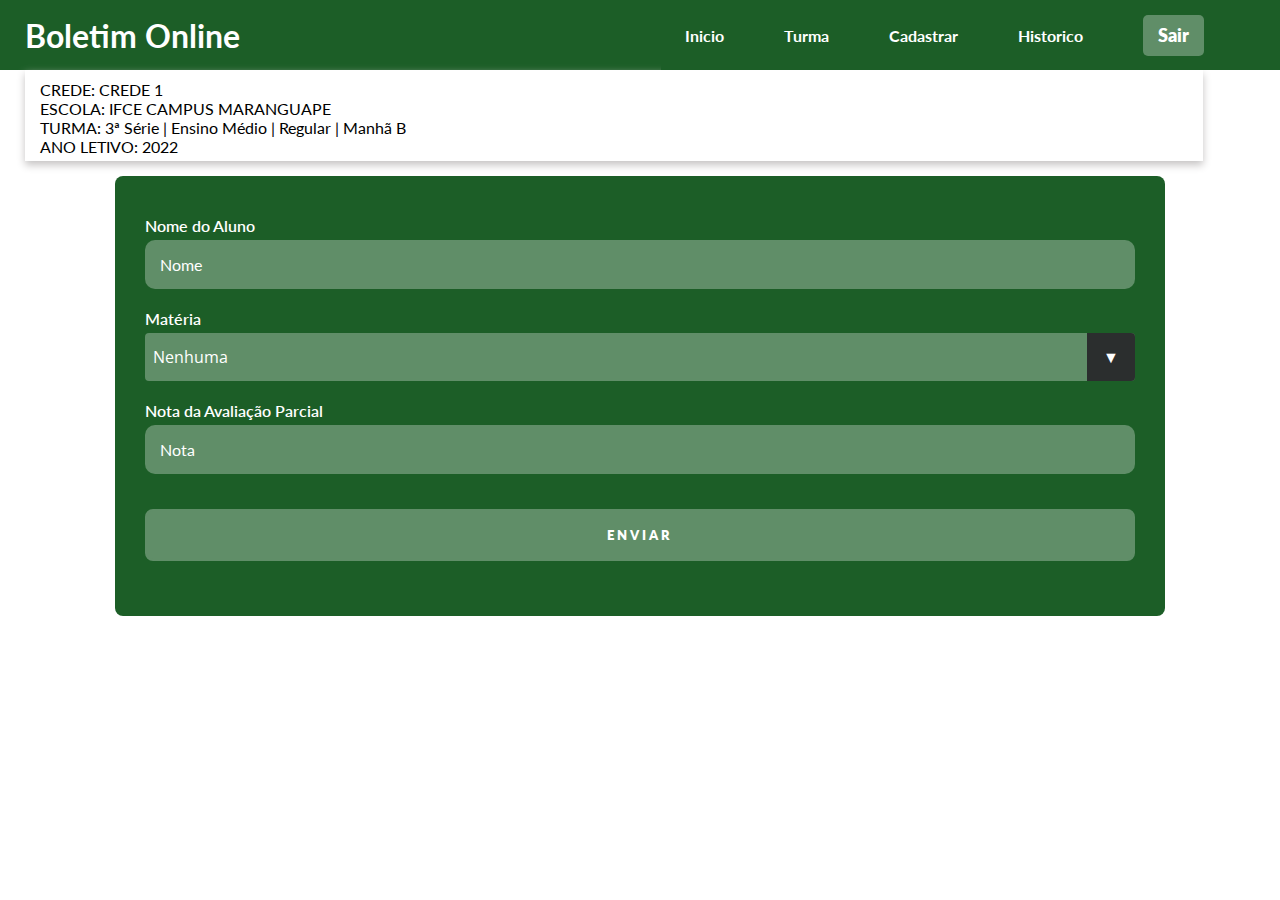
<file: area-professor/cadastrar-notas/index.html>
<!DOCTYPE html>
<html lang="pt-BR">

<head>
    <meta charset="UTF-8">
    <meta http-equiv="X-UA-Compatible" content="IE=edge">
    <meta name="viewport" content="width=device-width, initial-scale=1.0">
    <link href='https://unpkg.com/boxicons@2.1.1/css/boxicons.min.css' rel='stylesheet'>
    <!--Menu Horizontal-->
    <link rel="stylesheet" href="../../menu-horizontal.css">
    <!--@@@@@@@@@@@@@@@@@-->
    <!--Menu Vertical-->
    <!--link rel="stylesheet" href="../../menu-vetical.css"-->
    <link rel="stylesheet" href="style.css">
    <title>Boletim Online</title>
</head>

<body>
    <nav class="sidebar navbar">
        <header class="logo">
            <div class="text logo-text ">
                <h1 class="name">Boletim Online</h1>
            </div>

            <i class='bx bx-chevron-right toggle'></i>
        </header>
        <div class="menu-bar">
            <div class="menu navbar">
                <ul class="menu-links nav-menu">
                    <li class="nav-links nav-item">
                        <a href="../index.html" class="nav-link">
                            <span class="text nav-text">Inicio</span>
                        </a>
                    </li>
                    <li class="nav-links nav-item">
                        <a href="../alunos-turma/index.html" class="nav-link">
                            <span class="text nav-text">Turma</span>
                        </a>
                    </li>
                    <li class="nav-links nav-item">
                        <a href="./index.html" class="nav-link">
                            <span class="text nav-text">Cadastrar</span>
                        </a>
                    </li>
                    <li class="nav-links nav-item">
                        <a href="../historico-cadastro/index.html" class="nav-link">
                            <span class="text nav-text">Historico</span>
                        </a>
                    </li>
                    <li class="nav-links nav-item">
                        <a href="../../index.html" class="nav-link-button">
                            <span class="text nav-text">Sair</span>
                        </a>
                    </li>
                </ul>
                <div class="hamburger">
                    <span class="bar"></span>
                    <span class="bar"></span>
                    <span class="bar"></span>
                </div>
            </div>
        </div>
    </nav>
    <main class="home">
        <section class="info">
            <span>CREDE: CREDE 1</span>
            <span>ESCOLA: IFCE CAMPUS MARANGUAPE</span>
            <span>TURMA: 3ª Série | Ensino Médio | Regular | Manhã B</span>
            <span>ANO LETIVO: 2022</span>
        </section>
        <div class="container">
            <div class="card-form">
                <form class="form" method="post" id="form">
                    <div class="input-control">
                        <label for="nomeAluno">Nome do Aluno</label>
                        <input type="text" placeholder="Nome" name="nomeAluno">
                    </div>
                    <div class="input-control">
                        <label for="materia">Matéria</label>
                        <div class="select">
                            <select name="materia" >
                                <option value="Nenhuma">Nenhuma</option>
                                <option value="Biologia">Biologia</option>
                                <option value="Educação Física">Educação Física</option>
                                <option value="Filosofia">Filosofia</option>
                                <option value="Física">Física</option>
                                <option value="Geografia">Geografia</option>
                                <option value="História">História</option>
                                <option value="Ingles">Ingles</option>
                                <option value="Matemática 1">Matemática 1</option>
                                <option value="Matemática 2">Matemática 2</option>
                                <option value="Portuguẽs 1">Portuguẽs 1</option>
                                <option value="Portuguẽs 2">Portuguẽs 2</option>
                                <option value="Química">Química</option>
                                <option value="Redação">Redação</option>
                                <option value="Sociologia">Sociologia</option>
                            </select>
                        </div>
                    </div>
                    <div class="input-control">
                        <label for="avParcial">Nota da Avaliação Parcial</label>
                        <input type="text" placeholder="Nota" name="avParcial">
                    </div>
                    <input type="button" value="Enviar" class="btn-enviar" onclick="Cadastrar(event)">
                </form>
            </div>
        </div>
    </main>
    <script src="../../mobile-navbar.js"></script>
    <script src="../cadastrarAluno.js"></script>
</body>

</html>
</file>
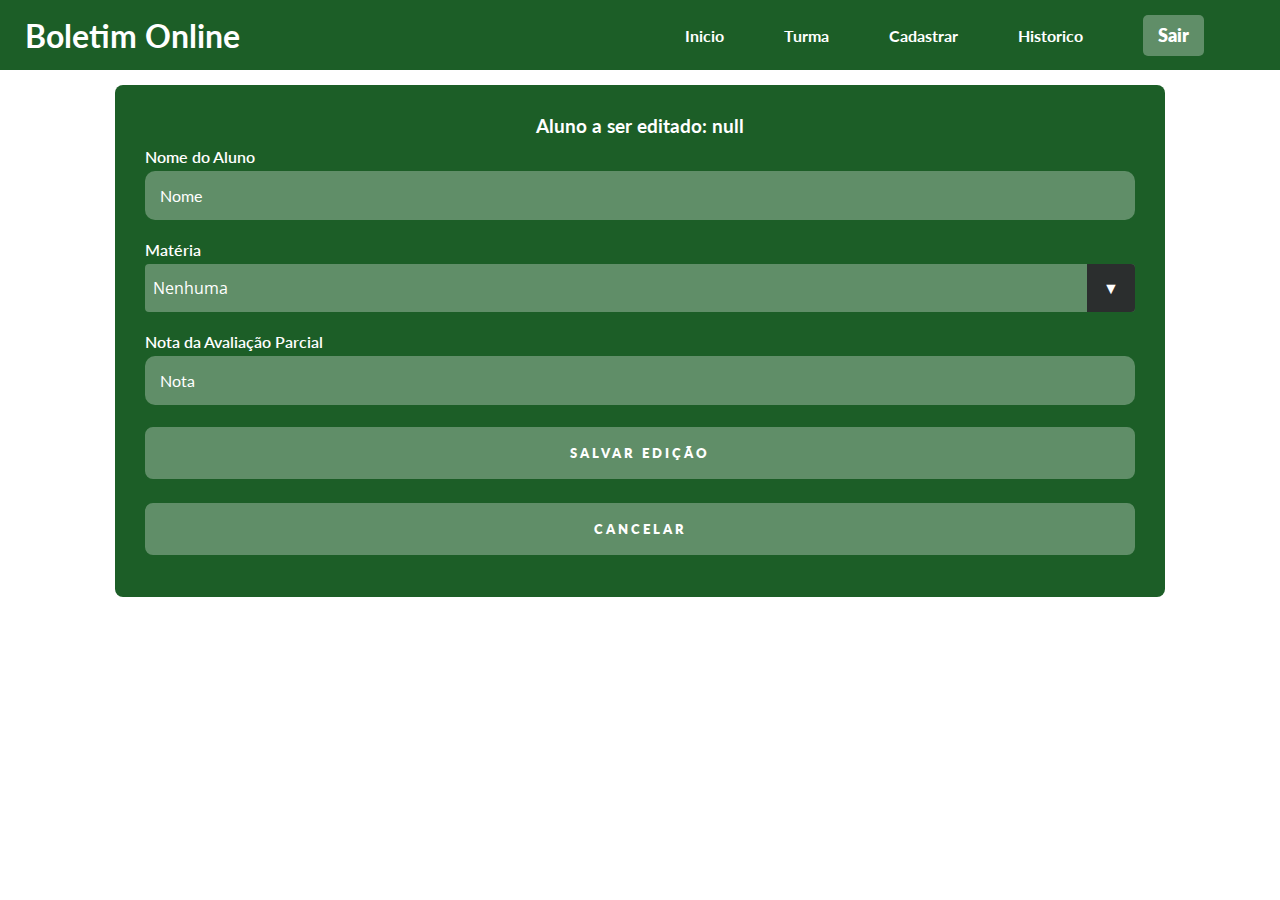
<file: area-professor/editar-aluno/index.html>
<!DOCTYPE html>
<html lang="en">
<head>
    <meta charset="UTF-8">
    <meta http-equiv="X-UA-Compatible" content="IE=edge">
    <meta name="viewport" content="width=device-width, initial-scale=1.0">
    <link href='https://unpkg.com/boxicons@2.1.1/css/boxicons.min.css' rel='stylesheet'>
    <!--Menu Horizontal-->
    <link rel="stylesheet" href="../../menu-horizontal.css">
    <!--@@@@@@@@@@@@@@@@@-->
    <!--Menu Vertical-->
    <!--link rel="stylesheet" href="../../menu-vetical.css"-->
    <link rel="stylesheet" href="style.css">
    <title>Boletim Online</title>
</head>
<body>
    <nav class="sidebar navbar">
        <header class="logo">
            <div class="text logo-text ">
                <h1 class="name">Boletim Online</h1>
            </div>

            <i class='bx bx-chevron-right toggle'></i>
        </header>
        <div class="menu-bar">
            <div class="menu navbar">
                <ul class="menu-links nav-menu">
                    <li class="nav-links nav-item">
                        <a href="../index.html" class="nav-link">
                            <span class="text nav-text">Inicio</span>
                        </a>
                    </li>
                    <li class="nav-links nav-item">
                        <a href="../alunos-turma/index.html" class="nav-link">
                            <span class="text nav-text">Turma</span>
                        </a>
                    </li>
                    <li class="nav-links nav-item">
                        <a href="../cadastrar-notas/index.html" class="nav-link">
                            <span class="text nav-text">Cadastrar</span>
                        </a>
                    </li>
                    <li class="nav-links nav-item">
                        <a href="../historico-cadastro/index.html" class="nav-link">
                            <span class="text nav-text">Historico</span>
                        </a>
                    </li>
                    <li class="nav-links nav-item">
                        <a href="../../index.html" class="nav-link-button">
                            <span class="text nav-text">Sair</span>
                        </a>
                    </li>
                </ul>
                <div class="hamburger">
                    <span class="bar"></span>
                    <span class="bar"></span>
                    <span class="bar"></span>
                </div>
            </div>
        </div>
    </nav>
    <main class="home">
        <div class="container">
            <div class="card-form">
                <form class="form" method="post" id="form">
                    <div id="alunoNome"></div>
                    <div class="input-control">
                        <label for="nomeAluno">Nome do Aluno</label>
                        <input type="text" placeholder="Nome" name="nomeAluno">
                    </div>
                    <div class="input-control">
                        <label for="materia">Matéria</label>
                        <div class="select">
                            <select name="materia" >
                                <option value="Nenhuma">Nenhuma</option>
                                <option value="Biologia">Biologia</option>
                                <option value="Educação Física">Educação Física</option>
                                <option value="Filosofia">Filosofia</option>
                                <option value="Física">Física</option>
                                <option value="Geografia">Geografia</option>
                                <option value="História">História</option>
                                <option value="Ingles">Ingles</option>
                                <option value="Matemática 1">Matemática 1</option>
                                <option value="Matemática 2">Matemática 2</option>
                                <option value="Portuguẽs 1">Portuguẽs 1</option>
                                <option value="Portuguẽs 2">Portuguẽs 2</option>
                                <option value="Química">Química</option>
                                <option value="Redação">Redação</option>
                                <option value="Sociologia">Sociologia</option>
                            </select>
                        </div>
                    </div>
                    <div class="input-control">
                        <label for="avParcial">Nota da Avaliação Parcial</label>
                        <input type="text" placeholder="Nota" name="avParcial">
                    </div>
                    <input type="button" value="Salvar Edição" class="btn-enviar" onclick="Editar(event)">
                    <input type="button" value="Cancelar" class="btn-enviar" onclick="Cancelar(event)">
                </form>
            </div>
        </div>
    </main>
    <script src="../editarCadastro.js"></script>
    <script src="../../mobile-navbar.js"></script>
</body>
</html>
</file>
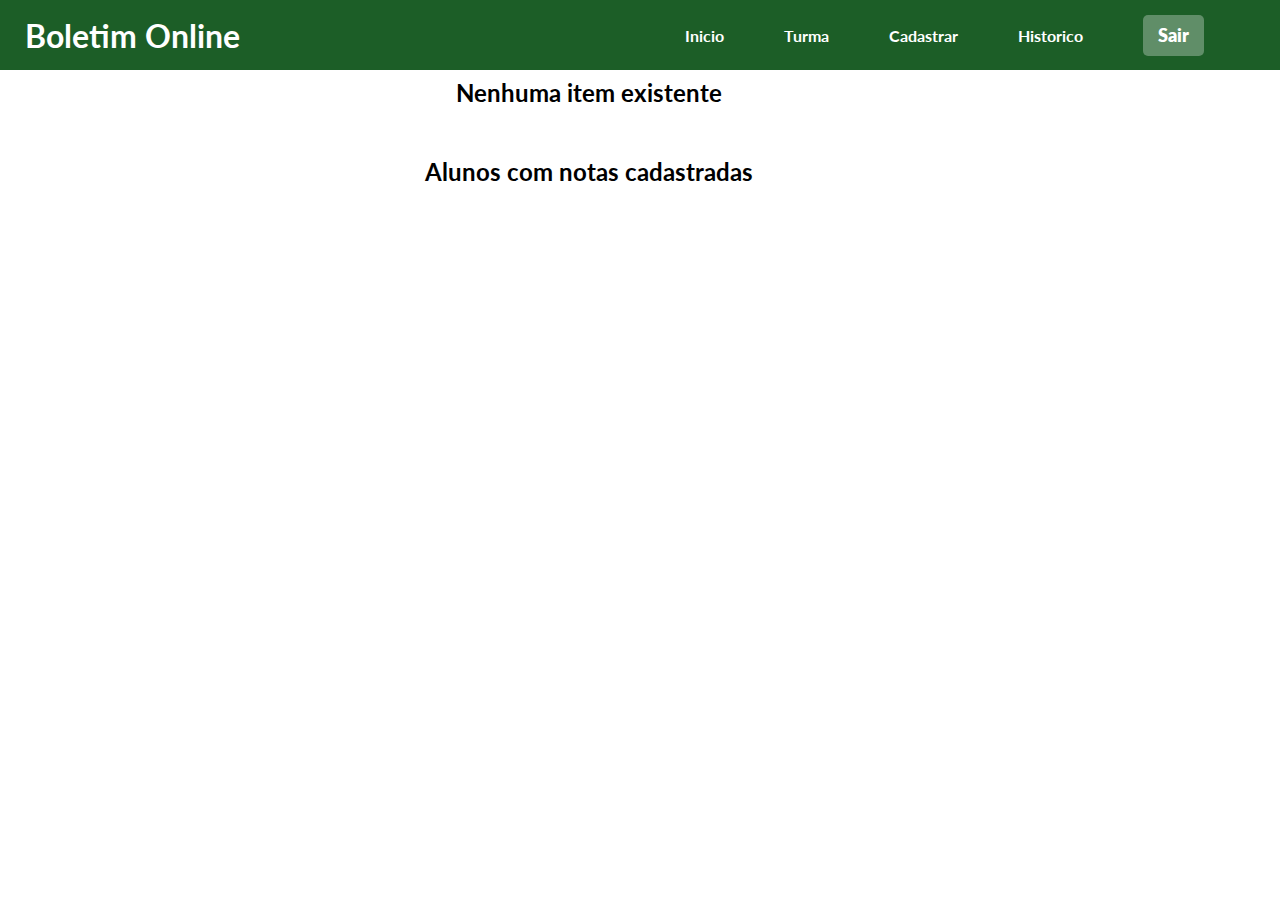
<file: area-professor/historico-cadastro/index.html>
<!DOCTYPE html>
<html lang="pt-BR">

<head>
    <meta charset="UTF-8">
    <meta http-equiv="X-UA-Compatible" content="IE=edge">
    <meta name="viewport" content="width=device-width, initial-scale=1.0">
    <link href='https://unpkg.com/boxicons@2.1.1/css/boxicons.min.css' rel='stylesheet'>
    <!--Menu Horizontal-->
    <link rel="stylesheet" href="../../menu-horizontal.css">
    <!--@@@@@@@@@@@@@@@@@-->
    <!--Menu Vertical-->
    <!--link rel="stylesheet" href="../../menu-vetical.css"-->
    <link rel="stylesheet" href="style.css">
    <title>Boletim Online</title>
</head>

<body>
    <nav class="sidebar navbar">
        <header class="logo">
            <div class="text logo-text ">
                <h1 class="name">Boletim Online</h1>
            </div>

            <i class='bx bx-chevron-right toggle'></i>
        </header>
        <div class="menu-bar">
            <div class="menu navbar">
                <ul class="menu-links nav-menu">
                    <li class="nav-links nav-item">
                        <a href="../index.html" class="nav-link">
                            <span class="text nav-text">Inicio</span>
                        </a>
                    </li>
                    <li class="nav-links nav-item">
                        <a href="../alunos-turma/index.html" class="nav-link">
                            <span class="text nav-text">Turma</span>
                        </a>
                    </li>
                    <li class="nav-links nav-item">
                        <a href="../cadastrar-notas/index.html" class="nav-link">
                            <span class="text nav-text">Cadastrar</span>
                        </a>
                    </li>
                    <li class="nav-links nav-item">
                        <a href="./index.html" class="nav-link">
                            <span class="text nav-text">Historico</span>
                        </a>
                    </li>
                    <li class="nav-links nav-item">
                        <a href="../../index.html" class="nav-link-button">
                            <span class="text nav-text">Sair</span>
                        </a>
                    </li>
                </ul>
                <div class="hamburger">
                    <span class="bar"></span>
                    <span class="bar"></span>
                    <span class="bar"></span>
                </div>
            </div>
        </div>
    </nav>
    <main class="home">
        <div class="container" id="container">
            <h2 id="menssagem">Nenhuma item existente</h2>
            <div class="container_info" id="container_info">
                <h2>Alunos com notas cadastradas</h2>
            </div>
        </div>
    </main>
    <script src="../cadastrarAluno.js"></script>
    <script src="../../mobile-navbar.js"></script>
</body>
</file>
<file: style.css>
@import url("https://fonts.googleapis.com/css2?family=Lato:wght@400;700&family=Poppins:wght@400;500;600;700;900&display=swap");

* {
    margin: 0;
    padding: 0;
    box-sizing: border-box;
}

body {
    width: 100vw;
    height: 100vh;
    font-family: 'Poppins', sans-serif;

}

.container-primary {
    display: flex;
    flex-direction: row;
    align-items: center;
    justify-content: center;
    box-sizing: border-box;
}

.left-info {
    width: 50vw;
    height: 100vh;
    display: flex;
    flex-direction: column;
    align-items: center;
    justify-content: center;
}

.left-info>h1 {
    color: #000;
    font-size: 2.1vw;
    font-family: "Poppins", sans-serif;

}

.left-info>img {
    width: 33vw;
}

.right-info {
    width: 50vw;
    height: 100vh;
    display: flex;
    align-items: center;
    justify-content: center;

}

.card-login {
    width: 50%;
    display: flex;
    flex-direction: column;
    align-items: center;
    justify-content: center;
    padding: 30px 35px;
    background-color: #1c5e27;
    border-radius: 20px;
}

.card-login>h1 {
    color: #fff;
    font-weight: 600;
    margin: 0;
}

.form {
    width: 100%;
    display: flex;
    align-items: center;
    justify-content: center;
    flex-direction: column;
}

.input-control {
    width: 100%;
    display: flex;
    flex-direction: column;
    align-items: flex-start;
    justify-content: center;
    color: #fff;
    margin: 10px 0px;
}

.input-control>input {
    width: 100%;
    border: none;
    border-radius: 10px;
    padding: 15px;
    outline: none;
    color: #fff;
    font-size: 12pt;
    background-color: #608e68;
    box-sizing: border-box;
}

.input-control>label {
    font-weight: 600;
    margin-bottom: 5px;
}

.input-control>input::placeholder {
    color: #fff;
    font-size: 12pt;
    font-family: "Lato", sans-serif;
}

.btn-login {
    width: 100%;
    color: #fff;
    margin: 25px;
    padding: 16px 0px;
    border: none;
    border-radius: 8px;
    outline: none;
    font-weight: 800;
    letter-spacing: 3px;
    text-transform: uppercase;
    border: 2px solid #608e68;
    background-color: #608e68;
    box-sizing: 0px 10px 40px -12px;
    transition: transform 0.5s;
}

.btn-login>a {
    color: #fff;
    text-decoration: none;
}

.btn-login:hover {
    transform: scale(1.08);
}

a {
    color: #fff;
    text-decoration: none;
}


@media only screen and (max-width: 950px) {
    .card-login {
        width: 85%;
    }
}

@media only screen and (max-width: 600px) {
    .container-primary {
        flex-direction: column;
    }

    .left-info h1 {
        display: none;
    }

    .left-info,
    .right-info {
        width: 100%;
        height: auto;
    }

    .left-info>img {
        width: 50vw;
        margin-bottom: 10px;
    }
}
</file>
<file: menu-response.css>
@import url('https://fonts.googleapis.com/css2?family=Lato:wght@400;700&family=Open+Sans:wght@400;500;600;700;800&family=Poppins:wght@400;500;600;700;900&display=swap');

* {
    margin: 0;
    padding: 0;
    box-sizing: border-box;
    font-family: 'Lato', sans-serif;
}

header {
    background-color: #1c5e27;
}


li {
    list-style: none;
}

a {
    font-weight: 600;
    text-decoration: none;
    color: #fff;
}

.navbar {
    min-height: 70px;
    display: flex;
    align-items: center;
    justify-content: space-between;
    padding: 0 24px;
}

.nav-menu {
    display: flex;
    gap: 60px;
    margin-right: 5%;
    align-items: center;
    justify-content: space-between;
}

.logo {
    font-size: 1.2rem;
    margin-left: 5%;
    font-weight: 700;
}

.nav-link {
    transition: 0.7 ease;
}

.hamburger {
    display: none;
    cursor: pointer;
}

.bar {
    display: block;
    width: 25px;
    height: 3px;
    margin: 5px auto;
    -webkit-transition: all 0.3s ease-in-out;
    transition: all 0.3s ease-in-out;
    background-color: #fff;
}

.nav-item:last-child button {
    border: none;
    border-radius: 5px;
    padding: 10px 15px;
    background-color: #608e68;
}

.nav-item:last-child button a {
    color: #fff;
    font-size: 1.1rem;
    font-weight: 500;
    text-decoration: none;
}

@media only screen and (max-width: 850px) {
    .hamburger {
        display: block;
    }

    .hamburger.active .bar:nth-child(2) {
        opacity: 0;
    }

    .hamburger.active .bar:nth-child(1) {
        transform: translateY(8px) rotate(45deg);
    }

    .hamburger.active .bar:nth-child(3) {
        transform: translateY(-8px) rotate(-45deg);
    }

    .nav-menu {
        position: fixed;
        left: -100%;
        top: 70px;
        gap: 0;
        flex-direction: column;
        background-color: #1c5e27;
        width: 100%;
        text-align: center;
        transition: 0.3s;
    }

    .nav-item {
        margin: 16px 0;
    }


    .nav-menu.active {
        left: 0;
    }
}

@media only screen and (max-width: 338px) {
    .logo {
        font-size: 1rem;
    }

}
</file>
<file: menu-horizontal.css>
@import url('https://fonts.googleapis.com/css2?family=Lato:wght@400;700&family=Open+Sans:wght@400;500;600;700;800&family=Poppins:wght@400;500;600;700;900&display=swap');

* {
    margin: 0;
    padding: 0;
    box-sizing: border-box;
    font-family: 'Lato', sans-serif;
}

li {
    list-style: none;
}

a {
    font-weight: 700;
    text-decoration: none;
    color: #fff;
}

.bx {
    display: none;
}

.navbar {
    min-height: 70px;
    display: flex;
    align-items: center;
    margin-left: -5%;
    justify-content: space-between;
    padding: 0 24px;
    background-color: #1c5e27;
}

.nav-menu {
    display: flex;
    gap: 60px;
    align-items: center;
    justify-content: space-between;
}

.logo {
    margin-left: 5%;
    font-size: 1rem;
    font-weight: 800;
    color: #fff;
}

.nav-link {
    transition: 0.7 ease;
}

.nav-link-button {
    border-radius: 5px;
    padding: 10px 15px;
    background-color: #608e68;
    font-size: 1.1rem;
    font-weight: 800;
    text-decoration: none;
}

.hamburger {
    display: none;
    cursor: pointer;
}

.bar {
    display: block;
    width: 25px;
    height: 3px;
    margin: 5px auto;
    -webkit-transition: all 0.3s ease-in-out;
    transition: all 0.3s ease-in-out;
    background-color: #fff;
}

@media only screen and (max-width: 850px) {
    .hamburger {
        display: block;
    }

    .hamburger.active .bar:nth-child(2) {
        opacity: 0;
    }

    .hamburger.active .bar:nth-child(1) {
        transform: translateY(8px) rotate(45deg);
    }

    .hamburger.active .bar:nth-child(3) {
        transform: translateY(-8px) rotate(-45deg);
    }

    .nav-menu {
        position: fixed;
        left: -100%;
        top: 70px;
        gap: 0;
        flex-direction: column;
        background-color: #1c5e27;
        width: 100%;
        text-align: center;
        transition: 0.3s;
    }

    .nav-item {
        margin: 16px 0;
    }


    .nav-menu.active {
        left: 0;
    }
}

@media only screen and (max-width: 338px) {
    .logo {
        font-size: 0.9rem;
    }

}
</file>
<file: area-professor/style.css>
.card1 {
    width: 70vw;
    margin-left: 1%;
}

body {
    background-color: #fff;
}

.home {
    background-color: #fff;
}

.info {
    padding-top: 10px;
    padding-bottom: 5px;
    margin: auto;
    display: flex;
    width: 92vw;
    margin-left: 25px;
    padding-left: 15px;
    flex-direction: column;
    align-items: flex-start;
    justify-content: center;
    box-shadow: 0px 4px 8px rgb(197, 195, 195);
}

article {
    margin-top: 15px;
}

article>p,
article>h1 {
    display: flex;
    align-items: center;
    justify-content: center;
    margin-left: 25%;
}

article>h1 {
    margin-bottom: 12px;
}

article>p {
    padding-bottom: 12px;
}

@media (max-width:548px) {
    .info {
        display: none;
    }
}
</file>
<file: cadastro-professor/style.css>
@import url("https://fonts.googleapis.com/css2?family=Lato:wght@400;700&family=Poppins:wght@400;500;600;700;900&display=swap");

* {
    margin: 0;
    padding: 0;
    box-sizing: border-box;
}

body {
    width: 100vw;
    height: 100vh;
    font-family: 'Poppins', sans-serif;

}

.container-primary {
    display: flex;
    flex-direction: row;
    align-items: center;
    justify-content: center;
    box-sizing: border-box;
}

.left-info {
    width: 50vw;
    height: 100vh;
    display: flex;
    flex-direction: column;
    align-items: center;
    justify-content: center;
}

.left-info>h1 {
    color: #000;
    font-size: 2.5vw;
    font-family: "Poppins", sans-serif;

}

.left-info>img {
    width: 33vw;
}

.right-info {
    width: 50vw;
    height: 100vh;
    display: flex;
    align-items: center;
    justify-content: center;

}

.card-cadastro {
    width: 50%;
    display: flex;
    flex-direction: column;
    align-items: center;
    justify-content: center;
    padding: 30px 35px;
    background-color: #1c5e27;
    border-radius: 20px;
}

.card-cadastro>h1 {
    color: #fff;
    font-weight: 600;
    margin: 0;
}

.form {
    width: 100%;
    display: flex;
    align-items: center;
    justify-content: center;
    flex-direction: column;
}

.input-control {
    width: 100%;
    display: flex;
    flex-direction: column;
    align-items: flex-start;
    justify-content: center;
    color: #fff;
    margin: 10px 0px;
}

.input-control>input {
    width: 100%;
    border: none;
    border-radius: 10px;
    padding: 12px;
    outline: none;
    color: #fff;
    font-size: 12pt;
    background-color: #608e68;
    box-sizing: border-box;
}

.input-control>label {
    font-weight: 600;
    margin-bottom: 5px;
}

.input-control>input::placeholder {
    color: #fff;
    font-size: 12pt;
    font-family: "Lato", sans-serif;
}

.btn-cadastro {
    width: 100%;
    color: #fff;
    margin: 12px;
    padding: 12px 0px;
    border: none;
    border-radius: 8px;
    outline: none;
    font-weight: 800;
    letter-spacing: 3px;
    text-transform: uppercase;
    border: 2px solid #608e68;
    background-color: #608e68;
    box-sizing: 0px 10px 40px -12px;
    transition: transform 0.5s;
}

.btn-cadastro>a {
    color: #fff;
    text-decoration: none;
}

.btn-cadastro:hover {
    transform: scale(1.08);
}

a {
    color: #fff;
    text-decoration: none;
}

@media only screen and (max-width: 950px) {
    .card-cadastro {
        width: 85%;
    }
}

@media only screen and (max-width: 600px) {
    .container-primary {
        flex-direction: column;
    }

    .left-info h1 {
        display: none;
    }

    .left-info,
    .right-info {
        width: 100%;
        height: auto;
    }

    .left-info>img {
        width: 50vw;
        margin-bottom: 10px;
    }
}
</file>
<file: cadastro/style.css>
@import url("https://fonts.googleapis.com/css2?family=Lato:wght@400;700&family=Poppins:wght@400;500;600;700;900&display=swap");

* {
    margin: 0;
    padding: 0;
    box-sizing: border-box;
}

body {
    width: 100vw;
    height: 100vh;
    font-family: 'Poppins', sans-serif;

}

.container-primary {
    display: flex;
    flex-direction: row;
    align-items: center;
    justify-content: center;
    box-sizing: border-box;
}

.left-info {
    width: 50vw;
    height: 100vh;
    display: flex;
    flex-direction: column;
    align-items: center;
    justify-content: center;
}

.left-info>h1 {
    color: #000;
    font-size: 2.5vw;
    font-family: "Poppins", sans-serif;

}

.left-info>img {
    width: 33vw;
}

.right-info {
    width: 50vw;
    height: 100vh;
    display: flex;
    align-items: center;
    justify-content: center;

}

.card-cadastro {
    width: 50%;
    display: flex;
    flex-direction: column;
    align-items: center;
    justify-content: center;
    padding: 30px 35px;
    background-color: #1c5e27;
    border-radius: 20px;
}

.card-cadastro>h1 {
    color: #fff;
    font-weight: 600;
    margin: 0;
}

.form {
    width: 100%;
    display: flex;
    align-items: center;
    justify-content: center;
    flex-direction: column;
}

.input-control {
    width: 100%;
    display: flex;
    flex-direction: column;
    align-items: flex-start;
    justify-content: center;
    color: #fff;
    margin: 10px 0px;
}

.input-control>input {
    width: 100%;
    border: none;
    border-radius: 10px;
    padding: 12px;
    outline: none;
    color: #fff;
    font-size: 12pt;
    background-color: #608e68;
    box-sizing: border-box;
}

.input-control>label {
    font-weight: 600;
    margin-bottom: 5px;
}

.input-control>input::placeholder {
    color: #fff;
    font-size: 12pt;
    font-family: "Lato", sans-serif;
}

.btn-cadastro {
    width: 100%;
    color: #fff;
    margin: 25px;
    padding: 12px 0px;
    border: none;
    border-radius: 8px;
    outline: none;
    font-weight: 800;
    letter-spacing: 3px;
    text-transform: uppercase;
    border: 2px solid #608e68;
    background-color: #608e68;
    box-sizing: 0px 10px 40px -12px;
    transition: transform 0.5s;
}

.btn-cadastro>a {
    color: #fff;
    text-decoration: none;
}

.btn-cadastro:hover {
    transform: scale(1.08);
}

a {
    color: #fff;
    text-decoration: none;
}

@media only screen and (max-width: 950px) {
    .card-cadastro {
        width: 85%;
    }
}

@media only screen and (max-width: 600px) {
    .container-primary {
        flex-direction: column;
    }

    .left-info h1 {
        display: none;
    }

    .left-info,
    .right-info {
        width: 100%;
        height: auto;
    }

    .left-info>img {
        width: 50vw;
        margin-bottom: 10px;
    }
}
</file>
<file: login-aluno/style.css>
@import url("https://fonts.googleapis.com/css2?family=Lato:wght@400;700&family=Poppins:wght@400;500;600;700;900&display=swap");

* {
    margin: 0;
    padding: 0;
    box-sizing: border-box;
}

body {
    width: 100vw;
    height: 100vh;
    font-family: 'Poppins', sans-serif;

}

.container-primary {
    display: flex;
    flex-direction: row;
    align-items: center;
    justify-content: center;
    box-sizing: border-box;
}

.left-info {
    width: 50vw;
    height: 100vh;
    display: flex;
    flex-direction: column;
    align-items: center;
    justify-content: center;
}

.left-info>h1 {
    color: #000;
    font-size: 2.5vw;
    font-family: "Poppins", sans-serif;

}

.left-info>img {
    width: 33vw;
}

.right-info {
    width: 50vw;
    height: 100vh;
    display: flex;
    align-items: center;
    justify-content: center;

}

.card-login {
    width: 50%;
    display: flex;
    flex-direction: column;
    align-items: center;
    justify-content: center;
    padding: 30px 35px;
    background-color: #1c5e27;
    border-radius: 20px;
}

.card-login>h1 {
    color: #fff;
    font-weight: 600;
    margin: 0;
}

.form {
    width: 100%;
    display: flex;
    align-items: center;
    justify-content: center;
    flex-direction: column;
}

.input-control {
    width: 100%;
    display: flex;
    flex-direction: column;
    align-items: flex-start;
    justify-content: center;
    color: #fff;
    margin: 10px 0px;
}

.input-control>input {
    width: 100%;
    border: none;
    border-radius: 10px;
    padding: 15px;
    outline: none;
    color: #fff;
    font-size: 12pt;
    background-color: #608e68;
    box-sizing: border-box;
}

.input-control>label {
    font-weight: 600;
    margin-bottom: 5px;
}

.input-control>input::placeholder {
    color: #fff;
    font-size: 12pt;
    font-family: "Lato", sans-serif;
}

.btn-login {
    width: 100%;
    color: #fff;
    margin: 25px;
    padding: 16px 0px;
    border: none;
    border-radius: 8px;
    outline: none;
    font-weight: 800;
    letter-spacing: 3px;
    text-transform: uppercase;
    border: 2px solid #608e68;
    background-color: #608e68;
    box-sizing: 0px 10px 40px -12px;
    transition: transform 0.5s;
}

.btn-login>a {
    color: #fff;
    text-decoration: none;
}

.btn-login:hover {
    transform: scale(1.08);
}

a {
    color: #fff;
    text-decoration: none;
}

.btn-cadastro {
    font-size: 14px;
}

@media only screen and (max-width: 950px) {
    .card-login {
        width: 85%;
    }
}

@media only screen and (max-width: 600px) {
    .container-primary {
        flex-direction: column;
    }

    .left-info h1 {
        display: none;
    }

    .left-info,
    .right-info {
        width: 100%;
        height: auto;
    }

    .left-info>img {
        width: 50vw;
        margin-bottom: 10px;
    }
}
</file>
<file: login-professor/style.css>
@import url("https://fonts.googleapis.com/css2?family=Lato:wght@400;700&family=Poppins:wght@400;500;600;700;900&display=swap");

* {
    margin: 0;
    padding: 0;
    box-sizing: border-box;
}

body {
    width: 100vw;
    height: 100vh;
    font-family: 'Poppins', sans-serif;

}

.container-primary {
    display: flex;
    flex-direction: row;
    align-items: center;
    justify-content: center;
    box-sizing: border-box;
}

.left-info {
    width: 50vw;
    height: 100vh;
    display: flex;
    flex-direction: column;
    align-items: center;
    justify-content: center;
}

.left-info>h1 {
    color: #000;
    font-size: 2.1vw;
    font-family: "Poppins", sans-serif;

}

.left-info>img {
    width: 33vw;
}

.right-info {
    width: 50vw;
    height: 100vh;
    display: flex;
    align-items: center;
    justify-content: center;

}

.card-login {
    width: 50%;
    display: flex;
    flex-direction: column;
    align-items: center;
    justify-content: center;
    padding: 30px 35px;
    background-color: #1c5e27;
    border-radius: 20px;
}

.card-login>h1 {
    color: #fff;
    font-weight: 600;
    margin: 0;
}

.form {
    width: 100%;
    display: flex;
    align-items: center;
    justify-content: center;
    flex-direction: column;
}

.input-control {
    width: 100%;
    display: flex;
    flex-direction: column;
    align-items: flex-start;
    justify-content: center;
    color: #fff;
    margin: 10px 0px;
}

.input-control>input {
    width: 100%;
    border: none;
    border-radius: 10px;
    padding: 15px;
    outline: none;
    color: #fff;
    font-size: 12pt;
    background-color: #608e68;
    box-sizing: border-box;
}

.input-control>label {
    font-weight: 600;
    margin-bottom: 5px;
}

.input-control>input::placeholder {
    color: #fff;
    font-size: 12pt;
    font-family: "Lato", sans-serif;
}

.btn-login {
    width: 100%;
    color: #fff;
    margin: 25px;
    padding: 16px 0px;
    border: none;
    border-radius: 8px;
    outline: none;
    font-weight: 800;
    letter-spacing: 3px;
    text-transform: uppercase;
    border: 2px solid #608e68;
    background-color: #608e68;
    box-sizing: 0px 10px 40px -12px;
    transition: transform 0.5s;
}

.btn-login>a {
    color: #fff;
    text-decoration: none;
}

.btn-login:hover {
    transform: scale(1.08);
}

a {
    color: #fff;
    text-decoration: none;
}


@media only screen and (max-width: 950px) {
    .card-login {
        width: 85%;
    }
}

@media only screen and (max-width: 600px) {
    .container-primary {
        flex-direction: column;
    }

    .left-info h1 {
        display: none;
    }

    .left-info,
    .right-info {
        width: 100%;
        height: auto;
    }

    .left-info>img {
        width: 50vw;
        margin-bottom: 10px;
    }
}
</file>
<file: area-estudante/boletim/style.css>
.main_notas {
    display: flex;
    flex-direction: row;
    align-items: center;
    justify-content: center;
}
section {
    width: 100%;
}
table {
    font-family: Arial, Helvetica, sans-serif;
    border-collapse: collapse;
    width: 100%;
}

table td, table th {
    border: 1px solid #ddd;
    padding: 8px;
}

table tr:nth-child(even){background-color: #f2f2f2;}

table tr:hover {background-color: #ddd;}

table th {
    padding-top: 12px;
    padding-bottom: 12px;
    text-align: left;
    background-color: #1c5e27;
    color: white;
}
</file>
<file: area-estudante/horários/style.css>
.main_horarios {
    display: flex;
    flex-direction: row;
    align-items: center;
    justify-content: center;
}
section {
    width: 100%;
}
table {
    font-family: Arial, Helvetica, sans-serif;
    border-collapse: collapse;
    width: 100%;
}

table td, table th {
    border: 1px solid #ddd;
    padding: 8px;
}

table tr:nth-child(even){background-color: #f2f2f2;}

table tr:hover {background-color: #ddd;}

table th {
    padding-top: 12px;
    padding-bottom: 12px;
    text-align: left;
    background-color: #1c5e27;
    color: white;
}
</file>
<file: area-professor/cadastrar-notas/style.css>
@import url("https://fonts.googleapis.com/css2?family=Lato:wght@400;700&family=Poppins:wght@400;500;600;700;900&display=swap");

* {
    margin: 0;
    padding: 0;
    box-sizing: border-box;
}

body {
    width: 100vw;
    height: 100vh;
    font-family: 'Poppins', sans-serif;

}

.container {
    display: flex;
    flex-direction: row;
    align-items: center;
    justify-content: center;
    box-sizing: border-box;
}

.card-form {
    width: 82%;
    display: flex;
    flex-direction: column;
    align-items: center;
    justify-content: center;
    padding: 30px;
    background-color: #1c5e27;
    border-radius: 8px;
    margin-top: 15px;
}

.card-form>h1 {
    color: #fff;
    font-weight: 600;
    margin: 0;
}

.form {
    width: 100%;
    display: flex;
    align-items: center;
    justify-content: center;
    flex-direction: column;
}

.input-control {
    width: 100%;
    display: flex;
    flex-direction: column;
    align-items: flex-start;
    justify-content: center;
    color: #fff;
    margin: 10px 0px;
}

.input-control>input {
    width: 100%;
    border: none;
    border-radius: 10px;
    padding: 15px;
    outline: none;
    color: #fff;
    font-size: 12pt;
    background-color: #608e68;
    box-sizing: border-box;
}

.input-control>label {
    font-weight: 600;
    margin-bottom: 5px;
}

.input-control>input::placeholder {
    color: #fff;
    font-size: 12pt;
    font-family: "Lato", sans-serif;
}


.btn-enviar {
    width: 100%;
    color: #fff;
    margin: 25px;
    padding: 16px 0px;
    border: none;
    border-radius: 8px;
    outline: none;
    font-weight: 800;
    letter-spacing: 3px;
    text-transform: uppercase;
    border: 2px solid #608e68;
    background-color: #608e68;
    box-sizing: 0px 10px 40px -12px;
    transition: transform 0.5s;
}

.btn-enviar>a {
    color: #fff;
    text-decoration: none;
}

.btn-enviar:hover {
    transform: scale(1.02);
}

button {
    cursor: pointer;
}

select {
    -webkit-appearance: none;
    -moz-appearance: none;
    -ms-appearance: none;
    appearance: none;
    outline: 0;
    box-shadow: none;
    border: 0 !important;
    background: #608e68;
    background-image: none;
    flex: 1;
    padding: 0 .5rem;
    color: #fff;
    cursor: pointer;
    font-size: 1em;
    font-family: 'Open Sans', sans-serif;
}

select::-ms-expand {
    display: none;
}

.select {
    position: relative;
    display: flex;
    width: 100%;
    height: 3em;
    line-height: 3;
    background: #5c6664;
    overflow: hidden;
    border-radius: .25em;
}

.select::after {
    content: '\25BC';
    position: absolute;
    top: 0;
    right: 0;
    padding: 0 1em;
    background: #2b2e2e;

    cursor: pointer;
    pointer-events: none;
    transition: .25s all ease;
}

.select:hover::after {
    color: #23b499;
}


.info {
    padding-top: 10px;
    padding-bottom: 5px;
    margin: auto;
    display: flex;
    width: 92vw;
    margin-left: 25px;
    padding-left: 15px;
    flex-direction: column;
    align-items: flex-start;
    justify-content: center;
    box-shadow: 0px 4px 8px rgb(197, 195, 195);
}

@media (max-width:548px) {
    .info {
        display: none;
    }

    .container {
        margin-top: 15%;
        margin-left: -5%;
    }
}

@media only screen and (max-width: 328px) {
    label {
        font-size: 80%;
    }
}
</file>
<file: area-professor/editar-aluno/style.css>
@import url("https://fonts.googleapis.com/css2?family=Lato:wght@400;700&family=Poppins:wght@400;500;600;700;900&display=swap");

* {
    margin: 0;
    padding: 0;
    box-sizing: border-box;
}

body {
    width: 100vw;
    height: 100vh;
    font-family: 'Poppins', sans-serif;

}

.container {
    display: flex;
    flex-direction: row;
    align-items: center;
    justify-content: center;
    box-sizing: border-box;
}

.card-form {
    width: 82%;
    display: flex;
    flex-direction: column;
    align-items: center;
    justify-content: center;
    padding: 30px;
    background-color: #1c5e27;
    border-radius: 8px;
    margin-top: 15px;
}

.card-form>h1 {
    color: #fff;
    font-weight: 600;
    margin: 0;
}

.form {
    width: 100%;
    display: flex;
    align-items: center;
    justify-content: center;
    flex-direction: column;
}

.input-control {
    width: 100%;
    display: flex;
    flex-direction: column;
    align-items: flex-start;
    justify-content: center;
    color: #fff;
    margin: 10px 0px;
}

.input-control>input {
    width: 100%;
    border: none;
    border-radius: 10px;
    padding: 15px;
    outline: none;
    color: #fff;
    font-size: 12pt;
    background-color: #608e68;
    box-sizing: border-box;
}

.input-control>label {
    font-weight: 600;
    margin-bottom: 5px;
}

.input-control>input::placeholder {
    color: #fff;
    font-size: 12pt;
    font-family: "Lato", sans-serif;
}


.btn-enviar {
    width: 100%;
    color: #fff;
    margin: 12px 15px;
    padding: 16px 0px;
    border: none;
    border-radius: 8px;
    outline: none;
    font-weight: 800;
    letter-spacing: 3px;
    text-transform: uppercase;
    border: 2px solid #608e68;
    background-color: #608e68;
    box-sizing: 0px 10px 40px -12px;
    transition: transform 0.5s;
}

.btn-enviar>a {
    color: #fff;
    text-decoration: none;
}

.btn-enviar:hover {
    transform: scale(1.02);
}

button {
    cursor: pointer;
}

select {
    -webkit-appearance: none;
    -moz-appearance: none;
    -ms-appearance: none;
    appearance: none;
    outline: 0;
    box-shadow: none;
    border: 0 !important;
    background: #608e68;
    background-image: none;
    flex: 1;
    padding: 0 .5rem;
    color: #fff;
    cursor: pointer;
    font-size: 1em;
    font-family: 'Open Sans', sans-serif;
}

select::-ms-expand {
    display: none;
}

.select {
    position: relative;
    display: flex;
    width: 100%;
    height: 3em;
    line-height: 3;
    background: #5c6664;
    overflow: hidden;
    border-radius: .25em;
}

.select::after {
    content: '\25BC';
    position: absolute;
    top: 0;
    right: 0;
    padding: 0 1em;
    background: #2b2e2e;

    cursor: pointer;
    pointer-events: none;
    transition: .25s all ease;
}

.select:hover::after {
    color: #23b499;
}


.info {
    padding-top: 10px;
    padding-bottom: 5px;
    margin: auto;
    display: flex;
    width: 92vw;
    margin-left: 25px;
    padding-left: 15px;
    flex-direction: column;
    align-items: flex-start;
    justify-content: center;
    box-shadow: 0px 4px 8px rgb(197, 195, 195);
}

@media (max-width:548px) {
    .info {
        display: none;
    }

    .container {
        margin-top: 15%;
        margin-left: -5%;
    }
}

@media only screen and (max-width: 328px) {
    label {
        font-size: 80%;
    }
}
</file>
<file: area-professor/historico-cadastro/style.css>
@import url("https://fonts.googleapis.com/css2?family=Lato:wght@400;700&family=Poppins:wght@400;500;600;700;900&display=swap");

.container {
    width: 92vw;
    display: flex;
    flex-direction: column;
    align-items: center;
    justify-content: center;
}

a { 
    cursor: pointer;
}
.container_info {
    margin-top: 50px;
}
#menssagem {
    margin-top: 8px;
}

@media only screen and (max-width: 764px) {
    .container_info h2 {
        font-size: 1rem;
        width: 100%;
        margin-left: 10%;
    }
    .container_info p{
        font-size: 0.8rem;
    }
}
@media only screen and (max-width: 414px) {
    .container_info h2  {
        font-size: 0.8rem;
        margin-left: 15%;
    }
}
</file>
